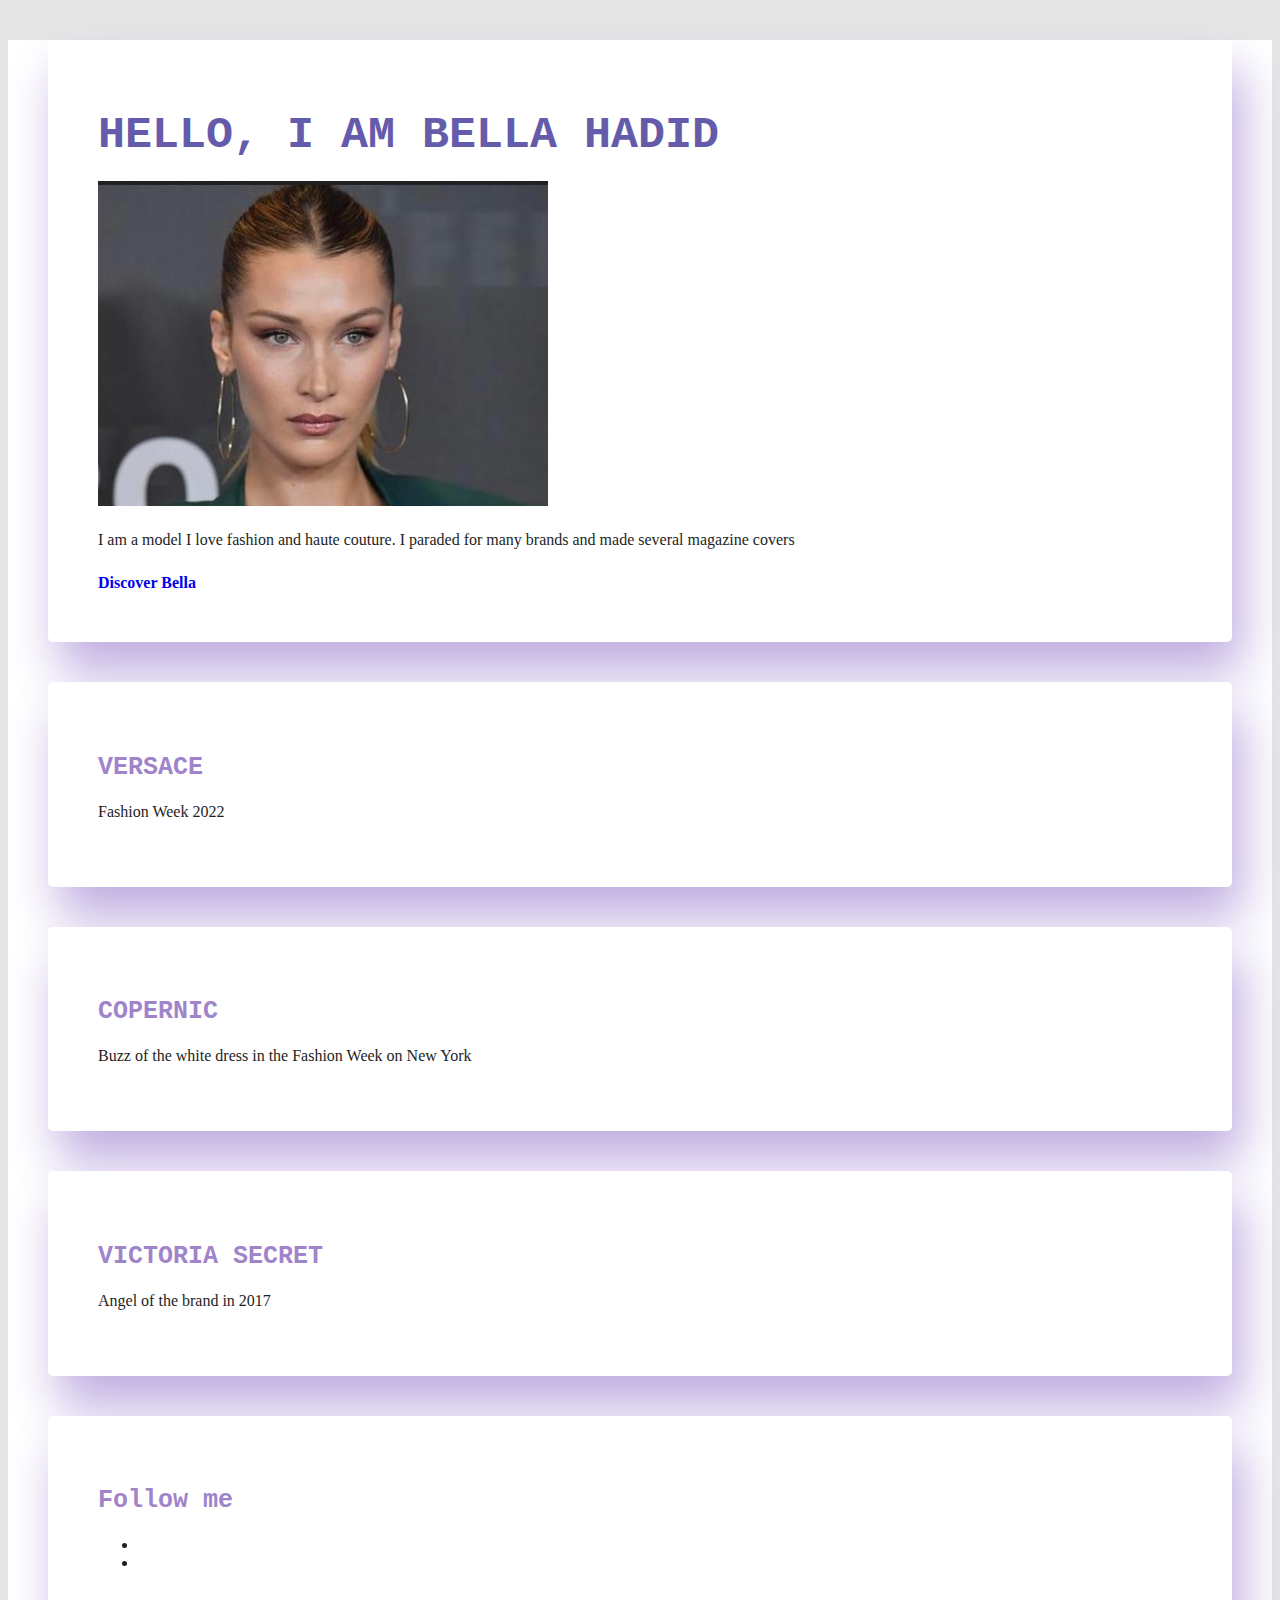
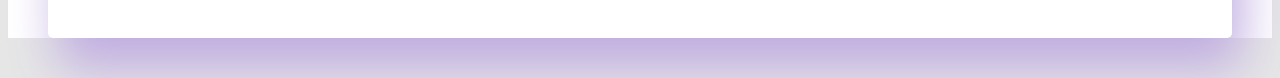
<file: My profile/Bella Hadid's profile.html>
<!DOCTYPE html>
<!-- saved from url=(0085)file:///C:/Users/candi/OneDrive/Documents/My%20profile/Bella%20Hadid's%20profile.html -->
<html><head><meta http-equiv="Content-Type" content="text/html; charset=UTF-8">
<title>Bella Hadid's profile</title>
<meta name="description" content="This his the profile of Bella">

<link rel="stylesheet" type="text/css" href="./Bella Hadid&#39;s profile_files/style.css">
<link rel="preconnect" href="https://fonts.googleapis.com/">
<link rel="preconnect" href="https://fonts.gstatic.com/" crossorigin="">
<link href="./Bella Hadid&#39;s profile_files/css2" rel="stylesheet">
<script src="./Bella Hadid&#39;s profile_files/74fa0e8316.js.téléchargement" crossorigin="anonymous"></script><style media="all" id="fa-v4-font-face">/*!
 * Font Awesome Free 6.2.0 by @fontawesome - https://fontawesome.com
 * License - https://fontawesome.com/license/free (Icons: CC BY 4.0, Fonts: SIL OFL 1.1, Code: MIT License)
 * Copyright 2022 Fonticons, Inc.
 */@font-face{font-family:"FontAwesome";font-display:block;src:url(https://ka-f.fontawesome.com/releases/v6.2.0/webfonts/free-fa-solid-900.woff2) format("woff2"),url(https://ka-f.fontawesome.com/releases/v6.2.0/webfonts/free-fa-solid-900.ttf) format("truetype")}@font-face{font-family:"FontAwesome";font-display:block;src:url(https://ka-f.fontawesome.com/releases/v6.2.0/webfonts/free-fa-brands-400.woff2) format("woff2"),url(https://ka-f.fontawesome.com/releases/v6.2.0/webfonts/free-fa-brands-400.ttf) format("truetype")}@font-face{font-family:"FontAwesome";font-display:block;src:url(https://ka-f.fontawesome.com/releases/v6.2.0/webfonts/free-fa-regular-400.woff2) format("woff2"),url(https://ka-f.fontawesome.com/releases/v6.2.0/webfonts/free-fa-regular-400.ttf) format("truetype");unicode-range:u+f003,u+f006,u+f014,u+f016-f017,u+f01a-f01b,u+f01d,u+f022,u+f03e,u+f044,u+f046,u+f05c-f05d,u+f06e,u+f070,u+f087-f088,u+f08a,u+f094,u+f096-f097,u+f09d,u+f0a0,u+f0a2,u+f0a4-f0a7,u+f0c5,u+f0c7,u+f0e5-f0e6,u+f0eb,u+f0f6-f0f8,u+f10c,u+f114-f115,u+f118-f11a,u+f11c-f11d,u+f133,u+f147,u+f14e,u+f150-f152,u+f185-f186,u+f18e,u+f190-f192,u+f196,u+f1c1-f1c9,u+f1d9,u+f1db,u+f1e3,u+f1ea,u+f1f7,u+f1f9,u+f20a,u+f247-f248,u+f24a,u+f24d,u+f255-f25b,u+f25d,u+f271-f274,u+f278,u+f27b,u+f28c,u+f28e,u+f29c,u+f2b5,u+f2b7,u+f2ba,u+f2bc,u+f2be,u+f2c0-f2c1,u+f2c3,u+f2d0,u+f2d2,u+f2d4,u+f2dc}@font-face{font-family:"FontAwesome";font-display:block;src:url(https://ka-f.fontawesome.com/releases/v6.2.0/webfonts/free-fa-v4compatibility.woff2) format("woff2"),url(https://ka-f.fontawesome.com/releases/v6.2.0/webfonts/free-fa-v4compatibility.ttf) format("truetype");unicode-range:u+f041,u+f047,u+f065-f066,u+f07d-f07e,u+f080,u+f08b,u+f08e,u+f090,u+f09a,u+f0ac,u+f0ae,u+f0b2,u+f0d0,u+f0d6,u+f0e4,u+f0ec,u+f10a-f10b,u+f123,u+f13e,u+f148-f149,u+f14c,u+f156,u+f15e,u+f160-f161,u+f163,u+f175-f178,u+f195,u+f1f8,u+f219,u+f27a}</style><style media="all" id="fa-v5-font-face">/*!
 * Font Awesome Free 6.2.0 by @fontawesome - https://fontawesome.com
 * License - https://fontawesome.com/license/free (Icons: CC BY 4.0, Fonts: SIL OFL 1.1, Code: MIT License)
 * Copyright 2022 Fonticons, Inc.
 */@font-face{font-family:"Font Awesome 5 Brands";font-display:block;font-weight:400;src:url(https://ka-f.fontawesome.com/releases/v6.2.0/webfonts/free-fa-brands-400.woff2) format("woff2"),url(https://ka-f.fontawesome.com/releases/v6.2.0/webfonts/free-fa-brands-400.ttf) format("truetype")}@font-face{font-family:"Font Awesome 5 Free";font-display:block;font-weight:900;src:url(https://ka-f.fontawesome.com/releases/v6.2.0/webfonts/free-fa-solid-900.woff2) format("woff2"),url(https://ka-f.fontawesome.com/releases/v6.2.0/webfonts/free-fa-solid-900.ttf) format("truetype")}@font-face{font-family:"Font Awesome 5 Free";font-display:block;font-weight:400;src:url(https://ka-f.fontawesome.com/releases/v6.2.0/webfonts/free-fa-regular-400.woff2) format("woff2"),url(https://ka-f.fontawesome.com/releases/v6.2.0/webfonts/free-fa-regular-400.ttf) format("truetype")}</style><style media="all" id="fa-v4-shims">/*!
 * Font Awesome Free 6.2.0 by @fontawesome - https://fontawesome.com
 * License - https://fontawesome.com/license/free (Icons: CC BY 4.0, Fonts: SIL OFL 1.1, Code: MIT License)
 * Copyright 2022 Fonticons, Inc.
 */.fa.fa-glass:before{content:"\f000"}.fa.fa-envelope-o{font-family:"Font Awesome 6 Free";font-weight:400}.fa.fa-envelope-o:before{content:"\f0e0"}.fa.fa-star-o{font-family:"Font Awesome 6 Free";font-weight:400}.fa.fa-star-o:before{content:"\f005"}.fa.fa-close:before,.fa.fa-remove:before{content:"\f00d"}.fa.fa-gear:before{content:"\f013"}.fa.fa-trash-o{font-family:"Font Awesome 6 Free";font-weight:400}.fa.fa-trash-o:before{content:"\f2ed"}.fa.fa-home:before{content:"\f015"}.fa.fa-file-o{font-family:"Font Awesome 6 Free";font-weight:400}.fa.fa-file-o:before{content:"\f15b"}.fa.fa-clock-o{font-family:"Font Awesome 6 Free";font-weight:400}.fa.fa-clock-o:before{content:"\f017"}.fa.fa-arrow-circle-o-down{font-family:"Font Awesome 6 Free";font-weight:400}.fa.fa-arrow-circle-o-down:before{content:"\f358"}.fa.fa-arrow-circle-o-up{font-family:"Font Awesome 6 Free";font-weight:400}.fa.fa-arrow-circle-o-up:before{content:"\f35b"}.fa.fa-play-circle-o{font-family:"Font Awesome 6 Free";font-weight:400}.fa.fa-play-circle-o:before{content:"\f144"}.fa.fa-repeat:before,.fa.fa-rotate-right:before{content:"\f01e"}.fa.fa-refresh:before{content:"\f021"}.fa.fa-list-alt{font-family:"Font Awesome 6 Free";font-weight:400}.fa.fa-list-alt:before{content:"\f022"}.fa.fa-dedent:before{content:"\f03b"}.fa.fa-video-camera:before{content:"\f03d"}.fa.fa-picture-o{font-family:"Font Awesome 6 Free";font-weight:400}.fa.fa-picture-o:before{content:"\f03e"}.fa.fa-photo{font-family:"Font Awesome 6 Free";font-weight:400}.fa.fa-photo:before{content:"\f03e"}.fa.fa-image{font-family:"Font Awesome 6 Free";font-weight:400}.fa.fa-image:before{content:"\f03e"}.fa.fa-map-marker:before{content:"\f3c5"}.fa.fa-pencil-square-o{font-family:"Font Awesome 6 Free";font-weight:400}.fa.fa-pencil-square-o:before{content:"\f044"}.fa.fa-edit{font-family:"Font Awesome 6 Free";font-weight:400}.fa.fa-edit:before{content:"\f044"}.fa.fa-share-square-o:before{content:"\f14d"}.fa.fa-check-square-o{font-family:"Font Awesome 6 Free";font-weight:400}.fa.fa-check-square-o:before{content:"\f14a"}.fa.fa-arrows:before{content:"\f0b2"}.fa.fa-times-circle-o{font-family:"Font Awesome 6 Free";font-weight:400}.fa.fa-times-circle-o:before{content:"\f057"}.fa.fa-check-circle-o{font-family:"Font Awesome 6 Free";font-weight:400}.fa.fa-check-circle-o:before{content:"\f058"}.fa.fa-mail-forward:before{content:"\f064"}.fa.fa-expand:before{content:"\f424"}.fa.fa-compress:before{content:"\f422"}.fa.fa-eye,.fa.fa-eye-slash{font-family:"Font Awesome 6 Free";font-weight:400}.fa.fa-warning:before{content:"\f071"}.fa.fa-calendar:before{content:"\f073"}.fa.fa-arrows-v:before{content:"\f338"}.fa.fa-arrows-h:before{content:"\f337"}.fa.fa-bar-chart-o:before,.fa.fa-bar-chart:before{content:"\e0e3"}.fa.fa-twitter-square{font-family:"Font Awesome 6 Brands";font-weight:400}.fa.fa-twitter-square:before{content:"\f081"}.fa.fa-facebook-square{font-family:"Font Awesome 6 Brands";font-weight:400}.fa.fa-facebook-square:before{content:"\f082"}.fa.fa-gears:before{content:"\f085"}.fa.fa-thumbs-o-up{font-family:"Font Awesome 6 Free";font-weight:400}.fa.fa-thumbs-o-up:before{content:"\f164"}.fa.fa-thumbs-o-down{font-family:"Font Awesome 6 Free";font-weight:400}.fa.fa-thumbs-o-down:before{content:"\f165"}.fa.fa-heart-o{font-family:"Font Awesome 6 Free";font-weight:400}.fa.fa-heart-o:before{content:"\f004"}.fa.fa-sign-out:before{content:"\f2f5"}.fa.fa-linkedin-square{font-family:"Font Awesome 6 Brands";font-weight:400}.fa.fa-linkedin-square:before{content:"\f08c"}.fa.fa-thumb-tack:before{content:"\f08d"}.fa.fa-external-link:before{content:"\f35d"}.fa.fa-sign-in:before{content:"\f2f6"}.fa.fa-github-square{font-family:"Font Awesome 6 Brands";font-weight:400}.fa.fa-github-square:before{content:"\f092"}.fa.fa-lemon-o{font-family:"Font Awesome 6 Free";font-weight:400}.fa.fa-lemon-o:before{content:"\f094"}.fa.fa-square-o{font-family:"Font Awesome 6 Free";font-weight:400}.fa.fa-square-o:before{content:"\f0c8"}.fa.fa-bookmark-o{font-family:"Font Awesome 6 Free";font-weight:400}.fa.fa-bookmark-o:before{content:"\f02e"}.fa.fa-facebook,.fa.fa-twitter{font-family:"Font Awesome 6 Brands";font-weight:400}.fa.fa-facebook:before{content:"\f39e"}.fa.fa-facebook-f{font-family:"Font Awesome 6 Brands";font-weight:400}.fa.fa-facebook-f:before{content:"\f39e"}.fa.fa-github{font-family:"Font Awesome 6 Brands";font-weight:400}.fa.fa-credit-card{font-family:"Font Awesome 6 Free";font-weight:400}.fa.fa-feed:before{content:"\f09e"}.fa.fa-hdd-o{font-family:"Font Awesome 6 Free";font-weight:400}.fa.fa-hdd-o:before{content:"\f0a0"}.fa.fa-hand-o-right{font-family:"Font Awesome 6 Free";font-weight:400}.fa.fa-hand-o-right:before{content:"\f0a4"}.fa.fa-hand-o-left{font-family:"Font Awesome 6 Free";font-weight:400}.fa.fa-hand-o-left:before{content:"\f0a5"}.fa.fa-hand-o-up{font-family:"Font Awesome 6 Free";font-weight:400}.fa.fa-hand-o-up:before{content:"\f0a6"}.fa.fa-hand-o-down{font-family:"Font Awesome 6 Free";font-weight:400}.fa.fa-hand-o-down:before{content:"\f0a7"}.fa.fa-globe:before{content:"\f57d"}.fa.fa-tasks:before{content:"\f828"}.fa.fa-arrows-alt:before{content:"\f31e"}.fa.fa-group:before{content:"\f0c0"}.fa.fa-chain:before{content:"\f0c1"}.fa.fa-cut:before{content:"\f0c4"}.fa.fa-files-o{font-family:"Font Awesome 6 Free";font-weight:400}.fa.fa-files-o:before{content:"\f0c5"}.fa.fa-floppy-o{font-family:"Font Awesome 6 Free";font-weight:400}.fa.fa-floppy-o:before{content:"\f0c7"}.fa.fa-save{font-family:"Font Awesome 6 Free";font-weight:400}.fa.fa-save:before{content:"\f0c7"}.fa.fa-navicon:before,.fa.fa-reorder:before{content:"\f0c9"}.fa.fa-magic:before{content:"\e2ca"}.fa.fa-pinterest,.fa.fa-pinterest-square{font-family:"Font Awesome 6 Brands";font-weight:400}.fa.fa-pinterest-square:before{content:"\f0d3"}.fa.fa-google-plus-square{font-family:"Font Awesome 6 Brands";font-weight:400}.fa.fa-google-plus-square:before{content:"\f0d4"}.fa.fa-google-plus{font-family:"Font Awesome 6 Brands";font-weight:400}.fa.fa-google-plus:before{content:"\f0d5"}.fa.fa-money:before{content:"\f3d1"}.fa.fa-unsorted:before{content:"\f0dc"}.fa.fa-sort-desc:before{content:"\f0dd"}.fa.fa-sort-asc:before{content:"\f0de"}.fa.fa-linkedin{font-family:"Font Awesome 6 Brands";font-weight:400}.fa.fa-linkedin:before{content:"\f0e1"}.fa.fa-rotate-left:before{content:"\f0e2"}.fa.fa-legal:before{content:"\f0e3"}.fa.fa-dashboard:before,.fa.fa-tachometer:before{content:"\f625"}.fa.fa-comment-o{font-family:"Font Awesome 6 Free";font-weight:400}.fa.fa-comment-o:before{content:"\f075"}.fa.fa-comments-o{font-family:"Font Awesome 6 Free";font-weight:400}.fa.fa-comments-o:before{content:"\f086"}.fa.fa-flash:before{content:"\f0e7"}.fa.fa-clipboard:before{content:"\f0ea"}.fa.fa-lightbulb-o{font-family:"Font Awesome 6 Free";font-weight:400}.fa.fa-lightbulb-o:before{content:"\f0eb"}.fa.fa-exchange:before{content:"\f362"}.fa.fa-cloud-download:before{content:"\f0ed"}.fa.fa-cloud-upload:before{content:"\f0ee"}.fa.fa-bell-o{font-family:"Font Awesome 6 Free";font-weight:400}.fa.fa-bell-o:before{content:"\f0f3"}.fa.fa-cutlery:before{content:"\f2e7"}.fa.fa-file-text-o{font-family:"Font Awesome 6 Free";font-weight:400}.fa.fa-file-text-o:before{content:"\f15c"}.fa.fa-building-o{font-family:"Font Awesome 6 Free";font-weight:400}.fa.fa-building-o:before{content:"\f1ad"}.fa.fa-hospital-o{font-family:"Font Awesome 6 Free";font-weight:400}.fa.fa-hospital-o:before{content:"\f0f8"}.fa.fa-tablet:before{content:"\f3fa"}.fa.fa-mobile-phone:before,.fa.fa-mobile:before{content:"\f3cd"}.fa.fa-circle-o{font-family:"Font Awesome 6 Free";font-weight:400}.fa.fa-circle-o:before{content:"\f111"}.fa.fa-mail-reply:before{content:"\f3e5"}.fa.fa-github-alt{font-family:"Font Awesome 6 Brands";font-weight:400}.fa.fa-folder-o{font-family:"Font Awesome 6 Free";font-weight:400}.fa.fa-folder-o:before{content:"\f07b"}.fa.fa-folder-open-o{font-family:"Font Awesome 6 Free";font-weight:400}.fa.fa-folder-open-o:before{content:"\f07c"}.fa.fa-smile-o{font-family:"Font Awesome 6 Free";font-weight:400}.fa.fa-smile-o:before{content:"\f118"}.fa.fa-frown-o{font-family:"Font Awesome 6 Free";font-weight:400}.fa.fa-frown-o:before{content:"\f119"}.fa.fa-meh-o{font-family:"Font Awesome 6 Free";font-weight:400}.fa.fa-meh-o:before{content:"\f11a"}.fa.fa-keyboard-o{font-family:"Font Awesome 6 Free";font-weight:400}.fa.fa-keyboard-o:before{content:"\f11c"}.fa.fa-flag-o{font-family:"Font Awesome 6 Free";font-weight:400}.fa.fa-flag-o:before{content:"\f024"}.fa.fa-mail-reply-all:before{content:"\f122"}.fa.fa-star-half-o{font-family:"Font Awesome 6 Free";font-weight:400}.fa.fa-star-half-o:before{content:"\f5c0"}.fa.fa-star-half-empty{font-family:"Font Awesome 6 Free";font-weight:400}.fa.fa-star-half-empty:before{content:"\f5c0"}.fa.fa-star-half-full{font-family:"Font Awesome 6 Free";font-weight:400}.fa.fa-star-half-full:before{content:"\f5c0"}.fa.fa-code-fork:before{content:"\f126"}.fa.fa-chain-broken:before,.fa.fa-unlink:before{content:"\f127"}.fa.fa-calendar-o{font-family:"Font Awesome 6 Free";font-weight:400}.fa.fa-calendar-o:before{content:"\f133"}.fa.fa-css3,.fa.fa-html5,.fa.fa-maxcdn{font-family:"Font Awesome 6 Brands";font-weight:400}.fa.fa-unlock-alt:before{content:"\f09c"}.fa.fa-minus-square-o{font-family:"Font Awesome 6 Free";font-weight:400}.fa.fa-minus-square-o:before{content:"\f146"}.fa.fa-level-up:before{content:"\f3bf"}.fa.fa-level-down:before{content:"\f3be"}.fa.fa-pencil-square:before{content:"\f14b"}.fa.fa-external-link-square:before{content:"\f360"}.fa.fa-compass{font-family:"Font Awesome 6 Free";font-weight:400}.fa.fa-caret-square-o-down{font-family:"Font Awesome 6 Free";font-weight:400}.fa.fa-caret-square-o-down:before{content:"\f150"}.fa.fa-toggle-down{font-family:"Font Awesome 6 Free";font-weight:400}.fa.fa-toggle-down:before{content:"\f150"}.fa.fa-caret-square-o-up{font-family:"Font Awesome 6 Free";font-weight:400}.fa.fa-caret-square-o-up:before{content:"\f151"}.fa.fa-toggle-up{font-family:"Font Awesome 6 Free";font-weight:400}.fa.fa-toggle-up:before{content:"\f151"}.fa.fa-caret-square-o-right{font-family:"Font Awesome 6 Free";font-weight:400}.fa.fa-caret-square-o-right:before{content:"\f152"}.fa.fa-toggle-right{font-family:"Font Awesome 6 Free";font-weight:400}.fa.fa-toggle-right:before{content:"\f152"}.fa.fa-eur:before,.fa.fa-euro:before{content:"\f153"}.fa.fa-gbp:before{content:"\f154"}.fa.fa-dollar:before,.fa.fa-usd:before{content:"\24"}.fa.fa-inr:before,.fa.fa-rupee:before{content:"\e1bc"}.fa.fa-cny:before,.fa.fa-jpy:before,.fa.fa-rmb:before,.fa.fa-yen:before{content:"\f157"}.fa.fa-rouble:before,.fa.fa-rub:before,.fa.fa-ruble:before{content:"\f158"}.fa.fa-krw:before,.fa.fa-won:before{content:"\f159"}.fa.fa-bitcoin,.fa.fa-btc{font-family:"Font Awesome 6 Brands";font-weight:400}.fa.fa-bitcoin:before{content:"\f15a"}.fa.fa-file-text:before{content:"\f15c"}.fa.fa-sort-alpha-asc:before{content:"\f15d"}.fa.fa-sort-alpha-desc:before{content:"\f881"}.fa.fa-sort-amount-asc:before{content:"\f884"}.fa.fa-sort-amount-desc:before{content:"\f160"}.fa.fa-sort-numeric-asc:before{content:"\f162"}.fa.fa-sort-numeric-desc:before{content:"\f886"}.fa.fa-youtube-square{font-family:"Font Awesome 6 Brands";font-weight:400}.fa.fa-youtube-square:before{content:"\f431"}.fa.fa-xing,.fa.fa-xing-square,.fa.fa-youtube{font-family:"Font Awesome 6 Brands";font-weight:400}.fa.fa-xing-square:before{content:"\f169"}.fa.fa-youtube-play{font-family:"Font Awesome 6 Brands";font-weight:400}.fa.fa-youtube-play:before{content:"\f167"}.fa.fa-adn,.fa.fa-bitbucket,.fa.fa-bitbucket-square,.fa.fa-dropbox,.fa.fa-flickr,.fa.fa-instagram,.fa.fa-stack-overflow{font-family:"Font Awesome 6 Brands";font-weight:400}.fa.fa-bitbucket-square:before{content:"\f171"}.fa.fa-tumblr,.fa.fa-tumblr-square{font-family:"Font Awesome 6 Brands";font-weight:400}.fa.fa-tumblr-square:before{content:"\f174"}.fa.fa-long-arrow-down:before{content:"\f309"}.fa.fa-long-arrow-up:before{content:"\f30c"}.fa.fa-long-arrow-left:before{content:"\f30a"}.fa.fa-long-arrow-right:before{content:"\f30b"}.fa.fa-android,.fa.fa-apple,.fa.fa-dribbble,.fa.fa-foursquare,.fa.fa-gittip,.fa.fa-gratipay,.fa.fa-linux,.fa.fa-skype,.fa.fa-trello,.fa.fa-windows{font-family:"Font Awesome 6 Brands";font-weight:400}.fa.fa-gittip:before{content:"\f184"}.fa.fa-sun-o{font-family:"Font Awesome 6 Free";font-weight:400}.fa.fa-sun-o:before{content:"\f185"}.fa.fa-moon-o{font-family:"Font Awesome 6 Free";font-weight:400}.fa.fa-moon-o:before{content:"\f186"}.fa.fa-pagelines,.fa.fa-renren,.fa.fa-stack-exchange,.fa.fa-vk,.fa.fa-weibo{font-family:"Font Awesome 6 Brands";font-weight:400}.fa.fa-arrow-circle-o-right{font-family:"Font Awesome 6 Free";font-weight:400}.fa.fa-arrow-circle-o-right:before{content:"\f35a"}.fa.fa-arrow-circle-o-left{font-family:"Font Awesome 6 Free";font-weight:400}.fa.fa-arrow-circle-o-left:before{content:"\f359"}.fa.fa-caret-square-o-left{font-family:"Font Awesome 6 Free";font-weight:400}.fa.fa-caret-square-o-left:before{content:"\f191"}.fa.fa-toggle-left{font-family:"Font Awesome 6 Free";font-weight:400}.fa.fa-toggle-left:before{content:"\f191"}.fa.fa-dot-circle-o{font-family:"Font Awesome 6 Free";font-weight:400}.fa.fa-dot-circle-o:before{content:"\f192"}.fa.fa-vimeo-square{font-family:"Font Awesome 6 Brands";font-weight:400}.fa.fa-vimeo-square:before{content:"\f194"}.fa.fa-try:before,.fa.fa-turkish-lira:before{content:"\e2bb"}.fa.fa-plus-square-o{font-family:"Font Awesome 6 Free";font-weight:400}.fa.fa-plus-square-o:before{content:"\f0fe"}.fa.fa-openid,.fa.fa-slack,.fa.fa-wordpress{font-family:"Font Awesome 6 Brands";font-weight:400}.fa.fa-bank:before,.fa.fa-institution:before{content:"\f19c"}.fa.fa-mortar-board:before{content:"\f19d"}.fa.fa-google,.fa.fa-reddit,.fa.fa-reddit-square,.fa.fa-yahoo{font-family:"Font Awesome 6 Brands";font-weight:400}.fa.fa-reddit-square:before{content:"\f1a2"}.fa.fa-behance,.fa.fa-behance-square,.fa.fa-delicious,.fa.fa-digg,.fa.fa-drupal,.fa.fa-joomla,.fa.fa-pied-piper-alt,.fa.fa-pied-piper-pp,.fa.fa-stumbleupon,.fa.fa-stumbleupon-circle{font-family:"Font Awesome 6 Brands";font-weight:400}.fa.fa-behance-square:before{content:"\f1b5"}.fa.fa-steam,.fa.fa-steam-square{font-family:"Font Awesome 6 Brands";font-weight:400}.fa.fa-steam-square:before{content:"\f1b7"}.fa.fa-automobile:before{content:"\f1b9"}.fa.fa-cab:before{content:"\f1ba"}.fa.fa-deviantart,.fa.fa-soundcloud,.fa.fa-spotify{font-family:"Font Awesome 6 Brands";font-weight:400}.fa.fa-file-pdf-o{font-family:"Font Awesome 6 Free";font-weight:400}.fa.fa-file-pdf-o:before{content:"\f1c1"}.fa.fa-file-word-o{font-family:"Font Awesome 6 Free";font-weight:400}.fa.fa-file-word-o:before{content:"\f1c2"}.fa.fa-file-excel-o{font-family:"Font Awesome 6 Free";font-weight:400}.fa.fa-file-excel-o:before{content:"\f1c3"}.fa.fa-file-powerpoint-o{font-family:"Font Awesome 6 Free";font-weight:400}.fa.fa-file-powerpoint-o:before{content:"\f1c4"}.fa.fa-file-image-o{font-family:"Font Awesome 6 Free";font-weight:400}.fa.fa-file-image-o:before{content:"\f1c5"}.fa.fa-file-photo-o{font-family:"Font Awesome 6 Free";font-weight:400}.fa.fa-file-photo-o:before{content:"\f1c5"}.fa.fa-file-picture-o{font-family:"Font Awesome 6 Free";font-weight:400}.fa.fa-file-picture-o:before{content:"\f1c5"}.fa.fa-file-archive-o{font-family:"Font Awesome 6 Free";font-weight:400}.fa.fa-file-archive-o:before{content:"\f1c6"}.fa.fa-file-zip-o{font-family:"Font Awesome 6 Free";font-weight:400}.fa.fa-file-zip-o:before{content:"\f1c6"}.fa.fa-file-audio-o{font-family:"Font Awesome 6 Free";font-weight:400}.fa.fa-file-audio-o:before{content:"\f1c7"}.fa.fa-file-sound-o{font-family:"Font Awesome 6 Free";font-weight:400}.fa.fa-file-sound-o:before{content:"\f1c7"}.fa.fa-file-video-o{font-family:"Font Awesome 6 Free";font-weight:400}.fa.fa-file-video-o:before{content:"\f1c8"}.fa.fa-file-movie-o{font-family:"Font Awesome 6 Free";font-weight:400}.fa.fa-file-movie-o:before{content:"\f1c8"}.fa.fa-file-code-o{font-family:"Font Awesome 6 Free";font-weight:400}.fa.fa-file-code-o:before{content:"\f1c9"}.fa.fa-codepen,.fa.fa-jsfiddle,.fa.fa-vine{font-family:"Font Awesome 6 Brands";font-weight:400}.fa.fa-life-bouy:before,.fa.fa-life-buoy:before,.fa.fa-life-saver:before,.fa.fa-support:before{content:"\f1cd"}.fa.fa-circle-o-notch:before{content:"\f1ce"}.fa.fa-ra,.fa.fa-rebel{font-family:"Font Awesome 6 Brands";font-weight:400}.fa.fa-ra:before{content:"\f1d0"}.fa.fa-resistance{font-family:"Font Awesome 6 Brands";font-weight:400}.fa.fa-resistance:before{content:"\f1d0"}.fa.fa-empire,.fa.fa-ge{font-family:"Font Awesome 6 Brands";font-weight:400}.fa.fa-ge:before{content:"\f1d1"}.fa.fa-git-square{font-family:"Font Awesome 6 Brands";font-weight:400}.fa.fa-git-square:before{content:"\f1d2"}.fa.fa-git,.fa.fa-hacker-news,.fa.fa-y-combinator-square{font-family:"Font Awesome 6 Brands";font-weight:400}.fa.fa-y-combinator-square:before{content:"\f1d4"}.fa.fa-yc-square{font-family:"Font Awesome 6 Brands";font-weight:400}.fa.fa-yc-square:before{content:"\f1d4"}.fa.fa-qq,.fa.fa-tencent-weibo,.fa.fa-wechat,.fa.fa-weixin{font-family:"Font Awesome 6 Brands";font-weight:400}.fa.fa-wechat:before{content:"\f1d7"}.fa.fa-send:before{content:"\f1d8"}.fa.fa-paper-plane-o{font-family:"Font Awesome 6 Free";font-weight:400}.fa.fa-paper-plane-o:before{content:"\f1d8"}.fa.fa-send-o{font-family:"Font Awesome 6 Free";font-weight:400}.fa.fa-send-o:before{content:"\f1d8"}.fa.fa-circle-thin{font-family:"Font Awesome 6 Free";font-weight:400}.fa.fa-circle-thin:before{content:"\f111"}.fa.fa-header:before{content:"\f1dc"}.fa.fa-futbol-o{font-family:"Font Awesome 6 Free";font-weight:400}.fa.fa-futbol-o:before{content:"\f1e3"}.fa.fa-soccer-ball-o{font-family:"Font Awesome 6 Free";font-weight:400}.fa.fa-soccer-ball-o:before{content:"\f1e3"}.fa.fa-slideshare,.fa.fa-twitch,.fa.fa-yelp{font-family:"Font Awesome 6 Brands";font-weight:400}.fa.fa-newspaper-o{font-family:"Font Awesome 6 Free";font-weight:400}.fa.fa-newspaper-o:before{content:"\f1ea"}.fa.fa-cc-amex,.fa.fa-cc-discover,.fa.fa-cc-mastercard,.fa.fa-cc-paypal,.fa.fa-cc-stripe,.fa.fa-cc-visa,.fa.fa-google-wallet,.fa.fa-paypal{font-family:"Font Awesome 6 Brands";font-weight:400}.fa.fa-bell-slash-o{font-family:"Font Awesome 6 Free";font-weight:400}.fa.fa-bell-slash-o:before{content:"\f1f6"}.fa.fa-trash:before{content:"\f2ed"}.fa.fa-copyright{font-family:"Font Awesome 6 Free";font-weight:400}.fa.fa-eyedropper:before{content:"\f1fb"}.fa.fa-area-chart:before{content:"\f1fe"}.fa.fa-pie-chart:before{content:"\f200"}.fa.fa-line-chart:before{content:"\f201"}.fa.fa-lastfm,.fa.fa-lastfm-square{font-family:"Font Awesome 6 Brands";font-weight:400}.fa.fa-lastfm-square:before{content:"\f203"}.fa.fa-angellist,.fa.fa-ioxhost{font-family:"Font Awesome 6 Brands";font-weight:400}.fa.fa-cc{font-family:"Font Awesome 6 Free";font-weight:400}.fa.fa-cc:before{content:"\f20a"}.fa.fa-ils:before,.fa.fa-shekel:before,.fa.fa-sheqel:before{content:"\f20b"}.fa.fa-buysellads,.fa.fa-connectdevelop,.fa.fa-dashcube,.fa.fa-forumbee,.fa.fa-leanpub,.fa.fa-sellsy,.fa.fa-shirtsinbulk,.fa.fa-simplybuilt,.fa.fa-skyatlas{font-family:"Font Awesome 6 Brands";font-weight:400}.fa.fa-diamond{font-family:"Font Awesome 6 Free";font-weight:400}.fa.fa-diamond:before{content:"\f3a5"}.fa.fa-intersex:before,.fa.fa-transgender:before{content:"\f224"}.fa.fa-transgender-alt:before{content:"\f225"}.fa.fa-facebook-official{font-family:"Font Awesome 6 Brands";font-weight:400}.fa.fa-facebook-official:before{content:"\f09a"}.fa.fa-pinterest-p,.fa.fa-whatsapp{font-family:"Font Awesome 6 Brands";font-weight:400}.fa.fa-hotel:before{content:"\f236"}.fa.fa-medium,.fa.fa-viacoin,.fa.fa-y-combinator,.fa.fa-yc{font-family:"Font Awesome 6 Brands";font-weight:400}.fa.fa-yc:before{content:"\f23b"}.fa.fa-expeditedssl,.fa.fa-opencart,.fa.fa-optin-monster{font-family:"Font Awesome 6 Brands";font-weight:400}.fa.fa-battery-4:before,.fa.fa-battery:before{content:"\f240"}.fa.fa-battery-3:before{content:"\f241"}.fa.fa-battery-2:before{content:"\f242"}.fa.fa-battery-1:before{content:"\f243"}.fa.fa-battery-0:before{content:"\f244"}.fa.fa-object-group,.fa.fa-object-ungroup,.fa.fa-sticky-note-o{font-family:"Font Awesome 6 Free";font-weight:400}.fa.fa-sticky-note-o:before{content:"\f249"}.fa.fa-cc-diners-club,.fa.fa-cc-jcb{font-family:"Font Awesome 6 Brands";font-weight:400}.fa.fa-clone{font-family:"Font Awesome 6 Free";font-weight:400}.fa.fa-hourglass-o:before{content:"\f254"}.fa.fa-hourglass-1:before{content:"\f251"}.fa.fa-hourglass-2:before{content:"\f252"}.fa.fa-hourglass-3:before{content:"\f253"}.fa.fa-hand-rock-o{font-family:"Font Awesome 6 Free";font-weight:400}.fa.fa-hand-rock-o:before{content:"\f255"}.fa.fa-hand-grab-o{font-family:"Font Awesome 6 Free";font-weight:400}.fa.fa-hand-grab-o:before{content:"\f255"}.fa.fa-hand-paper-o{font-family:"Font Awesome 6 Free";font-weight:400}.fa.fa-hand-paper-o:before{content:"\f256"}.fa.fa-hand-stop-o{font-family:"Font Awesome 6 Free";font-weight:400}.fa.fa-hand-stop-o:before{content:"\f256"}.fa.fa-hand-scissors-o{font-family:"Font Awesome 6 Free";font-weight:400}.fa.fa-hand-scissors-o:before{content:"\f257"}.fa.fa-hand-lizard-o{font-family:"Font Awesome 6 Free";font-weight:400}.fa.fa-hand-lizard-o:before{content:"\f258"}.fa.fa-hand-spock-o{font-family:"Font Awesome 6 Free";font-weight:400}.fa.fa-hand-spock-o:before{content:"\f259"}.fa.fa-hand-pointer-o{font-family:"Font Awesome 6 Free";font-weight:400}.fa.fa-hand-pointer-o:before{content:"\f25a"}.fa.fa-hand-peace-o{font-family:"Font Awesome 6 Free";font-weight:400}.fa.fa-hand-peace-o:before{content:"\f25b"}.fa.fa-registered{font-family:"Font Awesome 6 Free";font-weight:400}.fa.fa-creative-commons,.fa.fa-gg,.fa.fa-gg-circle,.fa.fa-odnoklassniki,.fa.fa-odnoklassniki-square{font-family:"Font Awesome 6 Brands";font-weight:400}.fa.fa-odnoklassniki-square:before{content:"\f264"}.fa.fa-chrome,.fa.fa-firefox,.fa.fa-get-pocket,.fa.fa-internet-explorer,.fa.fa-opera,.fa.fa-safari,.fa.fa-wikipedia-w{font-family:"Font Awesome 6 Brands";font-weight:400}.fa.fa-television:before{content:"\f26c"}.fa.fa-500px,.fa.fa-amazon,.fa.fa-contao{font-family:"Font Awesome 6 Brands";font-weight:400}.fa.fa-calendar-plus-o{font-family:"Font Awesome 6 Free";font-weight:400}.fa.fa-calendar-plus-o:before{content:"\f271"}.fa.fa-calendar-minus-o{font-family:"Font Awesome 6 Free";font-weight:400}.fa.fa-calendar-minus-o:before{content:"\f272"}.fa.fa-calendar-times-o{font-family:"Font Awesome 6 Free";font-weight:400}.fa.fa-calendar-times-o:before{content:"\f273"}.fa.fa-calendar-check-o{font-family:"Font Awesome 6 Free";font-weight:400}.fa.fa-calendar-check-o:before{content:"\f274"}.fa.fa-map-o{font-family:"Font Awesome 6 Free";font-weight:400}.fa.fa-map-o:before{content:"\f279"}.fa.fa-commenting:before{content:"\f4ad"}.fa.fa-commenting-o{font-family:"Font Awesome 6 Free";font-weight:400}.fa.fa-commenting-o:before{content:"\f4ad"}.fa.fa-houzz,.fa.fa-vimeo{font-family:"Font Awesome 6 Brands";font-weight:400}.fa.fa-vimeo:before{content:"\f27d"}.fa.fa-black-tie,.fa.fa-edge,.fa.fa-fonticons,.fa.fa-reddit-alien{font-family:"Font Awesome 6 Brands";font-weight:400}.fa.fa-credit-card-alt:before{content:"\f09d"}.fa.fa-codiepie,.fa.fa-fort-awesome,.fa.fa-mixcloud,.fa.fa-modx,.fa.fa-product-hunt,.fa.fa-scribd,.fa.fa-usb{font-family:"Font Awesome 6 Brands";font-weight:400}.fa.fa-pause-circle-o{font-family:"Font Awesome 6 Free";font-weight:400}.fa.fa-pause-circle-o:before{content:"\f28b"}.fa.fa-stop-circle-o{font-family:"Font Awesome 6 Free";font-weight:400}.fa.fa-stop-circle-o:before{content:"\f28d"}.fa.fa-bluetooth,.fa.fa-bluetooth-b,.fa.fa-envira,.fa.fa-gitlab,.fa.fa-wheelchair-alt,.fa.fa-wpbeginner,.fa.fa-wpforms{font-family:"Font Awesome 6 Brands";font-weight:400}.fa.fa-wheelchair-alt:before{content:"\f368"}.fa.fa-question-circle-o{font-family:"Font Awesome 6 Free";font-weight:400}.fa.fa-question-circle-o:before{content:"\f059"}.fa.fa-volume-control-phone:before{content:"\f2a0"}.fa.fa-asl-interpreting:before{content:"\f2a3"}.fa.fa-deafness:before,.fa.fa-hard-of-hearing:before{content:"\f2a4"}.fa.fa-glide,.fa.fa-glide-g{font-family:"Font Awesome 6 Brands";font-weight:400}.fa.fa-signing:before{content:"\f2a7"}.fa.fa-viadeo,.fa.fa-viadeo-square{font-family:"Font Awesome 6 Brands";font-weight:400}.fa.fa-viadeo-square:before{content:"\f2aa"}.fa.fa-snapchat,.fa.fa-snapchat-ghost{font-family:"Font Awesome 6 Brands";font-weight:400}.fa.fa-snapchat-ghost:before{content:"\f2ab"}.fa.fa-snapchat-square{font-family:"Font Awesome 6 Brands";font-weight:400}.fa.fa-snapchat-square:before{content:"\f2ad"}.fa.fa-first-order,.fa.fa-google-plus-official,.fa.fa-pied-piper,.fa.fa-themeisle,.fa.fa-yoast{font-family:"Font Awesome 6 Brands";font-weight:400}.fa.fa-google-plus-official:before{content:"\f2b3"}.fa.fa-google-plus-circle{font-family:"Font Awesome 6 Brands";font-weight:400}.fa.fa-google-plus-circle:before{content:"\f2b3"}.fa.fa-fa,.fa.fa-font-awesome{font-family:"Font Awesome 6 Brands";font-weight:400}.fa.fa-fa:before{content:"\f2b4"}.fa.fa-handshake-o{font-family:"Font Awesome 6 Free";font-weight:400}.fa.fa-handshake-o:before{content:"\f2b5"}.fa.fa-envelope-open-o{font-family:"Font Awesome 6 Free";font-weight:400}.fa.fa-envelope-open-o:before{content:"\f2b6"}.fa.fa-linode{font-family:"Font Awesome 6 Brands";font-weight:400}.fa.fa-address-book-o{font-family:"Font Awesome 6 Free";font-weight:400}.fa.fa-address-book-o:before{content:"\f2b9"}.fa.fa-vcard:before{content:"\f2bb"}.fa.fa-address-card-o{font-family:"Font Awesome 6 Free";font-weight:400}.fa.fa-address-card-o:before{content:"\f2bb"}.fa.fa-vcard-o{font-family:"Font Awesome 6 Free";font-weight:400}.fa.fa-vcard-o:before{content:"\f2bb"}.fa.fa-user-circle-o{font-family:"Font Awesome 6 Free";font-weight:400}.fa.fa-user-circle-o:before{content:"\f2bd"}.fa.fa-user-o{font-family:"Font Awesome 6 Free";font-weight:400}.fa.fa-user-o:before{content:"\f007"}.fa.fa-id-badge{font-family:"Font Awesome 6 Free";font-weight:400}.fa.fa-drivers-license:before{content:"\f2c2"}.fa.fa-id-card-o{font-family:"Font Awesome 6 Free";font-weight:400}.fa.fa-id-card-o:before{content:"\f2c2"}.fa.fa-drivers-license-o{font-family:"Font Awesome 6 Free";font-weight:400}.fa.fa-drivers-license-o:before{content:"\f2c2"}.fa.fa-free-code-camp,.fa.fa-quora,.fa.fa-telegram{font-family:"Font Awesome 6 Brands";font-weight:400}.fa.fa-thermometer-4:before,.fa.fa-thermometer:before{content:"\f2c7"}.fa.fa-thermometer-3:before{content:"\f2c8"}.fa.fa-thermometer-2:before{content:"\f2c9"}.fa.fa-thermometer-1:before{content:"\f2ca"}.fa.fa-thermometer-0:before{content:"\f2cb"}.fa.fa-bathtub:before,.fa.fa-s15:before{content:"\f2cd"}.fa.fa-window-maximize,.fa.fa-window-restore{font-family:"Font Awesome 6 Free";font-weight:400}.fa.fa-times-rectangle:before{content:"\f410"}.fa.fa-window-close-o{font-family:"Font Awesome 6 Free";font-weight:400}.fa.fa-window-close-o:before{content:"\f410"}.fa.fa-times-rectangle-o{font-family:"Font Awesome 6 Free";font-weight:400}.fa.fa-times-rectangle-o:before{content:"\f410"}.fa.fa-bandcamp,.fa.fa-eercast,.fa.fa-etsy,.fa.fa-grav,.fa.fa-imdb,.fa.fa-ravelry{font-family:"Font Awesome 6 Brands";font-weight:400}.fa.fa-eercast:before{content:"\f2da"}.fa.fa-snowflake-o{font-family:"Font Awesome 6 Free";font-weight:400}.fa.fa-snowflake-o:before{content:"\f2dc"}.fa.fa-meetup,.fa.fa-superpowers,.fa.fa-wpexplorer{font-family:"Font Awesome 6 Brands";font-weight:400}</style><style media="all" id="fa-main">/*!
 * Font Awesome Free 6.2.0 by @fontawesome - https://fontawesome.com
 * License - https://fontawesome.com/license/free (Icons: CC BY 4.0, Fonts: SIL OFL 1.1, Code: MIT License)
 * Copyright 2022 Fonticons, Inc.
 */.fa{font-family:var(--fa-style-family,"Font Awesome 6 Free");font-weight:var(--fa-style,900)}.fa,.fa-brands,.fa-classic,.fa-regular,.fa-sharp,.fa-solid,.fab,.far,.fas{-moz-osx-font-smoothing:grayscale;-webkit-font-smoothing:antialiased;display:var(--fa-display,inline-block);font-style:normal;font-variant:normal;line-height:1;text-rendering:auto}.fa-classic,.fa-regular,.fa-solid,.far,.fas{font-family:"Font Awesome 6 Free"}.fa-brands,.fab{font-family:"Font Awesome 6 Brands"}.fa-1x{font-size:1em}.fa-2x{font-size:2em}.fa-3x{font-size:3em}.fa-4x{font-size:4em}.fa-5x{font-size:5em}.fa-6x{font-size:6em}.fa-7x{font-size:7em}.fa-8x{font-size:8em}.fa-9x{font-size:9em}.fa-10x{font-size:10em}.fa-2xs{font-size:.625em;line-height:.1em;vertical-align:.225em}.fa-xs{font-size:.75em;line-height:.08333em;vertical-align:.125em}.fa-sm{font-size:.875em;line-height:.07143em;vertical-align:.05357em}.fa-lg{font-size:1.25em;line-height:.05em;vertical-align:-.075em}.fa-xl{font-size:1.5em;line-height:.04167em;vertical-align:-.125em}.fa-2xl{font-size:2em;line-height:.03125em;vertical-align:-.1875em}.fa-fw{text-align:center;width:1.25em}.fa-ul{list-style-type:none;margin-left:var(--fa-li-margin,2.5em);padding-left:0}.fa-ul>li{position:relative}.fa-li{left:calc(var(--fa-li-width, 2em)*-1);position:absolute;text-align:center;width:var(--fa-li-width,2em);line-height:inherit}.fa-border{border-radius:var(--fa-border-radius,.1em);border:var(--fa-border-width,.08em) var(--fa-border-style,solid) var(--fa-border-color,#eee);padding:var(--fa-border-padding,.2em .25em .15em)}.fa-pull-left{float:left;margin-right:var(--fa-pull-margin,.3em)}.fa-pull-right{float:right;margin-left:var(--fa-pull-margin,.3em)}.fa-beat{-webkit-animation-name:fa-beat;animation-name:fa-beat;-webkit-animation-delay:var(--fa-animation-delay,0s);animation-delay:var(--fa-animation-delay,0s);-webkit-animation-direction:var(--fa-animation-direction,normal);animation-direction:var(--fa-animation-direction,normal);-webkit-animation-duration:var(--fa-animation-duration,1s);animation-duration:var(--fa-animation-duration,1s);-webkit-animation-iteration-count:var(--fa-animation-iteration-count,infinite);animation-iteration-count:var(--fa-animation-iteration-count,infinite);-webkit-animation-timing-function:var(--fa-animation-timing,ease-in-out);animation-timing-function:var(--fa-animation-timing,ease-in-out)}.fa-bounce{-webkit-animation-name:fa-bounce;animation-name:fa-bounce;-webkit-animation-delay:var(--fa-animation-delay,0s);animation-delay:var(--fa-animation-delay,0s);-webkit-animation-direction:var(--fa-animation-direction,normal);animation-direction:var(--fa-animation-direction,normal);-webkit-animation-duration:var(--fa-animation-duration,1s);animation-duration:var(--fa-animation-duration,1s);-webkit-animation-iteration-count:var(--fa-animation-iteration-count,infinite);animation-iteration-count:var(--fa-animation-iteration-count,infinite);-webkit-animation-timing-function:var(--fa-animation-timing,cubic-bezier(.28,.84,.42,1));animation-timing-function:var(--fa-animation-timing,cubic-bezier(.28,.84,.42,1))}.fa-fade{-webkit-animation-name:fa-fade;animation-name:fa-fade;-webkit-animation-iteration-count:var(--fa-animation-iteration-count,infinite);animation-iteration-count:var(--fa-animation-iteration-count,infinite);-webkit-animation-timing-function:var(--fa-animation-timing,cubic-bezier(.4,0,.6,1));animation-timing-function:var(--fa-animation-timing,cubic-bezier(.4,0,.6,1))}.fa-beat-fade,.fa-fade{-webkit-animation-delay:var(--fa-animation-delay,0s);animation-delay:var(--fa-animation-delay,0s);-webkit-animation-direction:var(--fa-animation-direction,normal);animation-direction:var(--fa-animation-direction,normal);-webkit-animation-duration:var(--fa-animation-duration,1s);animation-duration:var(--fa-animation-duration,1s)}.fa-beat-fade{-webkit-animation-name:fa-beat-fade;animation-name:fa-beat-fade;-webkit-animation-iteration-count:var(--fa-animation-iteration-count,infinite);animation-iteration-count:var(--fa-animation-iteration-count,infinite);-webkit-animation-timing-function:var(--fa-animation-timing,cubic-bezier(.4,0,.6,1));animation-timing-function:var(--fa-animation-timing,cubic-bezier(.4,0,.6,1))}.fa-flip{-webkit-animation-name:fa-flip;animation-name:fa-flip;-webkit-animation-delay:var(--fa-animation-delay,0s);animation-delay:var(--fa-animation-delay,0s);-webkit-animation-direction:var(--fa-animation-direction,normal);animation-direction:var(--fa-animation-direction,normal);-webkit-animation-duration:var(--fa-animation-duration,1s);animation-duration:var(--fa-animation-duration,1s);-webkit-animation-iteration-count:var(--fa-animation-iteration-count,infinite);animation-iteration-count:var(--fa-animation-iteration-count,infinite);-webkit-animation-timing-function:var(--fa-animation-timing,ease-in-out);animation-timing-function:var(--fa-animation-timing,ease-in-out)}.fa-shake{-webkit-animation-name:fa-shake;animation-name:fa-shake;-webkit-animation-duration:var(--fa-animation-duration,1s);animation-duration:var(--fa-animation-duration,1s);-webkit-animation-iteration-count:var(--fa-animation-iteration-count,infinite);animation-iteration-count:var(--fa-animation-iteration-count,infinite);-webkit-animation-timing-function:var(--fa-animation-timing,linear);animation-timing-function:var(--fa-animation-timing,linear)}.fa-shake,.fa-spin{-webkit-animation-delay:var(--fa-animation-delay,0s);animation-delay:var(--fa-animation-delay,0s);-webkit-animation-direction:var(--fa-animation-direction,normal);animation-direction:var(--fa-animation-direction,normal)}.fa-spin{-webkit-animation-name:fa-spin;animation-name:fa-spin;-webkit-animation-duration:var(--fa-animation-duration,2s);animation-duration:var(--fa-animation-duration,2s);-webkit-animation-iteration-count:var(--fa-animation-iteration-count,infinite);animation-iteration-count:var(--fa-animation-iteration-count,infinite);-webkit-animation-timing-function:var(--fa-animation-timing,linear);animation-timing-function:var(--fa-animation-timing,linear)}.fa-spin-reverse{--fa-animation-direction:reverse}.fa-pulse,.fa-spin-pulse{-webkit-animation-name:fa-spin;animation-name:fa-spin;-webkit-animation-direction:var(--fa-animation-direction,normal);animation-direction:var(--fa-animation-direction,normal);-webkit-animation-duration:var(--fa-animation-duration,1s);animation-duration:var(--fa-animation-duration,1s);-webkit-animation-iteration-count:var(--fa-animation-iteration-count,infinite);animation-iteration-count:var(--fa-animation-iteration-count,infinite);-webkit-animation-timing-function:var(--fa-animation-timing,steps(8));animation-timing-function:var(--fa-animation-timing,steps(8))}@media (prefers-reduced-motion:reduce){.fa-beat,.fa-beat-fade,.fa-bounce,.fa-fade,.fa-flip,.fa-pulse,.fa-shake,.fa-spin,.fa-spin-pulse{-webkit-animation-delay:-1ms;animation-delay:-1ms;-webkit-animation-duration:1ms;animation-duration:1ms;-webkit-animation-iteration-count:1;animation-iteration-count:1;transition-delay:0s;transition-duration:0s}}@-webkit-keyframes fa-beat{0%,90%{-webkit-transform:scale(1);transform:scale(1)}45%{-webkit-transform:scale(var(--fa-beat-scale,1.25));transform:scale(var(--fa-beat-scale,1.25))}}@keyframes fa-beat{0%,90%{-webkit-transform:scale(1);transform:scale(1)}45%{-webkit-transform:scale(var(--fa-beat-scale,1.25));transform:scale(var(--fa-beat-scale,1.25))}}@-webkit-keyframes fa-bounce{0%{-webkit-transform:scale(1) translateY(0);transform:scale(1) translateY(0)}10%{-webkit-transform:scale(var(--fa-bounce-start-scale-x,1.1),var(--fa-bounce-start-scale-y,.9)) translateY(0);transform:scale(var(--fa-bounce-start-scale-x,1.1),var(--fa-bounce-start-scale-y,.9)) translateY(0)}30%{-webkit-transform:scale(var(--fa-bounce-jump-scale-x,.9),var(--fa-bounce-jump-scale-y,1.1)) translateY(var(--fa-bounce-height,-.5em));transform:scale(var(--fa-bounce-jump-scale-x,.9),var(--fa-bounce-jump-scale-y,1.1)) translateY(var(--fa-bounce-height,-.5em))}50%{-webkit-transform:scale(var(--fa-bounce-land-scale-x,1.05),var(--fa-bounce-land-scale-y,.95)) translateY(0);transform:scale(var(--fa-bounce-land-scale-x,1.05),var(--fa-bounce-land-scale-y,.95)) translateY(0)}57%{-webkit-transform:scale(1) translateY(var(--fa-bounce-rebound,-.125em));transform:scale(1) translateY(var(--fa-bounce-rebound,-.125em))}64%{-webkit-transform:scale(1) translateY(0);transform:scale(1) translateY(0)}to{-webkit-transform:scale(1) translateY(0);transform:scale(1) translateY(0)}}@keyframes fa-bounce{0%{-webkit-transform:scale(1) translateY(0);transform:scale(1) translateY(0)}10%{-webkit-transform:scale(var(--fa-bounce-start-scale-x,1.1),var(--fa-bounce-start-scale-y,.9)) translateY(0);transform:scale(var(--fa-bounce-start-scale-x,1.1),var(--fa-bounce-start-scale-y,.9)) translateY(0)}30%{-webkit-transform:scale(var(--fa-bounce-jump-scale-x,.9),var(--fa-bounce-jump-scale-y,1.1)) translateY(var(--fa-bounce-height,-.5em));transform:scale(var(--fa-bounce-jump-scale-x,.9),var(--fa-bounce-jump-scale-y,1.1)) translateY(var(--fa-bounce-height,-.5em))}50%{-webkit-transform:scale(var(--fa-bounce-land-scale-x,1.05),var(--fa-bounce-land-scale-y,.95)) translateY(0);transform:scale(var(--fa-bounce-land-scale-x,1.05),var(--fa-bounce-land-scale-y,.95)) translateY(0)}57%{-webkit-transform:scale(1) translateY(var(--fa-bounce-rebound,-.125em));transform:scale(1) translateY(var(--fa-bounce-rebound,-.125em))}64%{-webkit-transform:scale(1) translateY(0);transform:scale(1) translateY(0)}to{-webkit-transform:scale(1) translateY(0);transform:scale(1) translateY(0)}}@-webkit-keyframes fa-fade{50%{opacity:var(--fa-fade-opacity,.4)}}@keyframes fa-fade{50%{opacity:var(--fa-fade-opacity,.4)}}@-webkit-keyframes fa-beat-fade{0%,to{opacity:var(--fa-beat-fade-opacity,.4);-webkit-transform:scale(1);transform:scale(1)}50%{opacity:1;-webkit-transform:scale(var(--fa-beat-fade-scale,1.125));transform:scale(var(--fa-beat-fade-scale,1.125))}}@keyframes fa-beat-fade{0%,to{opacity:var(--fa-beat-fade-opacity,.4);-webkit-transform:scale(1);transform:scale(1)}50%{opacity:1;-webkit-transform:scale(var(--fa-beat-fade-scale,1.125));transform:scale(var(--fa-beat-fade-scale,1.125))}}@-webkit-keyframes fa-flip{50%{-webkit-transform:rotate3d(var(--fa-flip-x,0),var(--fa-flip-y,1),var(--fa-flip-z,0),var(--fa-flip-angle,-180deg));transform:rotate3d(var(--fa-flip-x,0),var(--fa-flip-y,1),var(--fa-flip-z,0),var(--fa-flip-angle,-180deg))}}@keyframes fa-flip{50%{-webkit-transform:rotate3d(var(--fa-flip-x,0),var(--fa-flip-y,1),var(--fa-flip-z,0),var(--fa-flip-angle,-180deg));transform:rotate3d(var(--fa-flip-x,0),var(--fa-flip-y,1),var(--fa-flip-z,0),var(--fa-flip-angle,-180deg))}}@-webkit-keyframes fa-shake{0%{-webkit-transform:rotate(-15deg);transform:rotate(-15deg)}4%{-webkit-transform:rotate(15deg);transform:rotate(15deg)}8%,24%{-webkit-transform:rotate(-18deg);transform:rotate(-18deg)}12%,28%{-webkit-transform:rotate(18deg);transform:rotate(18deg)}16%{-webkit-transform:rotate(-22deg);transform:rotate(-22deg)}20%{-webkit-transform:rotate(22deg);transform:rotate(22deg)}32%{-webkit-transform:rotate(-12deg);transform:rotate(-12deg)}36%{-webkit-transform:rotate(12deg);transform:rotate(12deg)}40%,to{-webkit-transform:rotate(0deg);transform:rotate(0deg)}}@keyframes fa-shake{0%{-webkit-transform:rotate(-15deg);transform:rotate(-15deg)}4%{-webkit-transform:rotate(15deg);transform:rotate(15deg)}8%,24%{-webkit-transform:rotate(-18deg);transform:rotate(-18deg)}12%,28%{-webkit-transform:rotate(18deg);transform:rotate(18deg)}16%{-webkit-transform:rotate(-22deg);transform:rotate(-22deg)}20%{-webkit-transform:rotate(22deg);transform:rotate(22deg)}32%{-webkit-transform:rotate(-12deg);transform:rotate(-12deg)}36%{-webkit-transform:rotate(12deg);transform:rotate(12deg)}40%,to{-webkit-transform:rotate(0deg);transform:rotate(0deg)}}@-webkit-keyframes fa-spin{0%{-webkit-transform:rotate(0deg);transform:rotate(0deg)}to{-webkit-transform:rotate(1turn);transform:rotate(1turn)}}@keyframes fa-spin{0%{-webkit-transform:rotate(0deg);transform:rotate(0deg)}to{-webkit-transform:rotate(1turn);transform:rotate(1turn)}}.fa-rotate-90{-webkit-transform:rotate(90deg);transform:rotate(90deg)}.fa-rotate-180{-webkit-transform:rotate(180deg);transform:rotate(180deg)}.fa-rotate-270{-webkit-transform:rotate(270deg);transform:rotate(270deg)}.fa-flip-horizontal{-webkit-transform:scaleX(-1);transform:scaleX(-1)}.fa-flip-vertical{-webkit-transform:scaleY(-1);transform:scaleY(-1)}.fa-flip-both,.fa-flip-horizontal.fa-flip-vertical{-webkit-transform:scale(-1);transform:scale(-1)}.fa-rotate-by{-webkit-transform:rotate(var(--fa-rotate-angle,none));transform:rotate(var(--fa-rotate-angle,none))}.fa-stack{display:inline-block;height:2em;line-height:2em;position:relative;vertical-align:middle;width:2.5em}.fa-stack-1x,.fa-stack-2x{left:0;position:absolute;text-align:center;width:100%;z-index:var(--fa-stack-z-index,auto)}.fa-stack-1x{line-height:inherit}.fa-stack-2x{font-size:2em}.fa-inverse{color:var(--fa-inverse,#fff)}.fa-0:before{content:"\30"}.fa-1:before{content:"\31"}.fa-2:before{content:"\32"}.fa-3:before{content:"\33"}.fa-4:before{content:"\34"}.fa-5:before{content:"\35"}.fa-6:before{content:"\36"}.fa-7:before{content:"\37"}.fa-8:before{content:"\38"}.fa-9:before{content:"\39"}.fa-fill-drip:before{content:"\f576"}.fa-arrows-to-circle:before{content:"\e4bd"}.fa-chevron-circle-right:before,.fa-circle-chevron-right:before{content:"\f138"}.fa-at:before{content:"\40"}.fa-trash-alt:before,.fa-trash-can:before{content:"\f2ed"}.fa-text-height:before{content:"\f034"}.fa-user-times:before,.fa-user-xmark:before{content:"\f235"}.fa-stethoscope:before{content:"\f0f1"}.fa-comment-alt:before,.fa-message:before{content:"\f27a"}.fa-info:before{content:"\f129"}.fa-compress-alt:before,.fa-down-left-and-up-right-to-center:before{content:"\f422"}.fa-explosion:before{content:"\e4e9"}.fa-file-alt:before,.fa-file-lines:before,.fa-file-text:before{content:"\f15c"}.fa-wave-square:before{content:"\f83e"}.fa-ring:before{content:"\f70b"}.fa-building-un:before{content:"\e4d9"}.fa-dice-three:before{content:"\f527"}.fa-calendar-alt:before,.fa-calendar-days:before{content:"\f073"}.fa-anchor-circle-check:before{content:"\e4aa"}.fa-building-circle-arrow-right:before{content:"\e4d1"}.fa-volleyball-ball:before,.fa-volleyball:before{content:"\f45f"}.fa-arrows-up-to-line:before{content:"\e4c2"}.fa-sort-desc:before,.fa-sort-down:before{content:"\f0dd"}.fa-circle-minus:before,.fa-minus-circle:before{content:"\f056"}.fa-door-open:before{content:"\f52b"}.fa-right-from-bracket:before,.fa-sign-out-alt:before{content:"\f2f5"}.fa-atom:before{content:"\f5d2"}.fa-soap:before{content:"\e06e"}.fa-heart-music-camera-bolt:before,.fa-icons:before{content:"\f86d"}.fa-microphone-alt-slash:before,.fa-microphone-lines-slash:before{content:"\f539"}.fa-bridge-circle-check:before{content:"\e4c9"}.fa-pump-medical:before{content:"\e06a"}.fa-fingerprint:before{content:"\f577"}.fa-hand-point-right:before{content:"\f0a4"}.fa-magnifying-glass-location:before,.fa-search-location:before{content:"\f689"}.fa-forward-step:before,.fa-step-forward:before{content:"\f051"}.fa-face-smile-beam:before,.fa-smile-beam:before{content:"\f5b8"}.fa-flag-checkered:before{content:"\f11e"}.fa-football-ball:before,.fa-football:before{content:"\f44e"}.fa-school-circle-exclamation:before{content:"\e56c"}.fa-crop:before{content:"\f125"}.fa-angle-double-down:before,.fa-angles-down:before{content:"\f103"}.fa-users-rectangle:before{content:"\e594"}.fa-people-roof:before{content:"\e537"}.fa-people-line:before{content:"\e534"}.fa-beer-mug-empty:before,.fa-beer:before{content:"\f0fc"}.fa-diagram-predecessor:before{content:"\e477"}.fa-arrow-up-long:before,.fa-long-arrow-up:before{content:"\f176"}.fa-burn:before,.fa-fire-flame-simple:before{content:"\f46a"}.fa-male:before,.fa-person:before{content:"\f183"}.fa-laptop:before{content:"\f109"}.fa-file-csv:before{content:"\f6dd"}.fa-menorah:before{content:"\f676"}.fa-truck-plane:before{content:"\e58f"}.fa-record-vinyl:before{content:"\f8d9"}.fa-face-grin-stars:before,.fa-grin-stars:before{content:"\f587"}.fa-bong:before{content:"\f55c"}.fa-pastafarianism:before,.fa-spaghetti-monster-flying:before{content:"\f67b"}.fa-arrow-down-up-across-line:before{content:"\e4af"}.fa-spoon:before,.fa-utensil-spoon:before{content:"\f2e5"}.fa-jar-wheat:before{content:"\e517"}.fa-envelopes-bulk:before,.fa-mail-bulk:before{content:"\f674"}.fa-file-circle-exclamation:before{content:"\e4eb"}.fa-circle-h:before,.fa-hospital-symbol:before{content:"\f47e"}.fa-pager:before{content:"\f815"}.fa-address-book:before,.fa-contact-book:before{content:"\f2b9"}.fa-strikethrough:before{content:"\f0cc"}.fa-k:before{content:"\4b"}.fa-landmark-flag:before{content:"\e51c"}.fa-pencil-alt:before,.fa-pencil:before{content:"\f303"}.fa-backward:before{content:"\f04a"}.fa-caret-right:before{content:"\f0da"}.fa-comments:before{content:"\f086"}.fa-file-clipboard:before,.fa-paste:before{content:"\f0ea"}.fa-code-pull-request:before{content:"\e13c"}.fa-clipboard-list:before{content:"\f46d"}.fa-truck-loading:before,.fa-truck-ramp-box:before{content:"\f4de"}.fa-user-check:before{content:"\f4fc"}.fa-vial-virus:before{content:"\e597"}.fa-sheet-plastic:before{content:"\e571"}.fa-blog:before{content:"\f781"}.fa-user-ninja:before{content:"\f504"}.fa-person-arrow-up-from-line:before{content:"\e539"}.fa-scroll-torah:before,.fa-torah:before{content:"\f6a0"}.fa-broom-ball:before,.fa-quidditch-broom-ball:before,.fa-quidditch:before{content:"\f458"}.fa-toggle-off:before{content:"\f204"}.fa-archive:before,.fa-box-archive:before{content:"\f187"}.fa-person-drowning:before{content:"\e545"}.fa-arrow-down-9-1:before,.fa-sort-numeric-desc:before,.fa-sort-numeric-down-alt:before{content:"\f886"}.fa-face-grin-tongue-squint:before,.fa-grin-tongue-squint:before{content:"\f58a"}.fa-spray-can:before{content:"\f5bd"}.fa-truck-monster:before{content:"\f63b"}.fa-w:before{content:"\57"}.fa-earth-africa:before,.fa-globe-africa:before{content:"\f57c"}.fa-rainbow:before{content:"\f75b"}.fa-circle-notch:before{content:"\f1ce"}.fa-tablet-alt:before,.fa-tablet-screen-button:before{content:"\f3fa"}.fa-paw:before{content:"\f1b0"}.fa-cloud:before{content:"\f0c2"}.fa-trowel-bricks:before{content:"\e58a"}.fa-face-flushed:before,.fa-flushed:before{content:"\f579"}.fa-hospital-user:before{content:"\f80d"}.fa-tent-arrow-left-right:before{content:"\e57f"}.fa-gavel:before,.fa-legal:before{content:"\f0e3"}.fa-binoculars:before{content:"\f1e5"}.fa-microphone-slash:before{content:"\f131"}.fa-box-tissue:before{content:"\e05b"}.fa-motorcycle:before{content:"\f21c"}.fa-bell-concierge:before,.fa-concierge-bell:before{content:"\f562"}.fa-pen-ruler:before,.fa-pencil-ruler:before{content:"\f5ae"}.fa-people-arrows-left-right:before,.fa-people-arrows:before{content:"\e068"}.fa-mars-and-venus-burst:before{content:"\e523"}.fa-caret-square-right:before,.fa-square-caret-right:before{content:"\f152"}.fa-cut:before,.fa-scissors:before{content:"\f0c4"}.fa-sun-plant-wilt:before{content:"\e57a"}.fa-toilets-portable:before{content:"\e584"}.fa-hockey-puck:before{content:"\f453"}.fa-table:before{content:"\f0ce"}.fa-magnifying-glass-arrow-right:before{content:"\e521"}.fa-digital-tachograph:before,.fa-tachograph-digital:before{content:"\f566"}.fa-users-slash:before{content:"\e073"}.fa-clover:before{content:"\e139"}.fa-mail-reply:before,.fa-reply:before{content:"\f3e5"}.fa-star-and-crescent:before{content:"\f699"}.fa-house-fire:before{content:"\e50c"}.fa-minus-square:before,.fa-square-minus:before{content:"\f146"}.fa-helicopter:before{content:"\f533"}.fa-compass:before{content:"\f14e"}.fa-caret-square-down:before,.fa-square-caret-down:before{content:"\f150"}.fa-file-circle-question:before{content:"\e4ef"}.fa-laptop-code:before{content:"\f5fc"}.fa-swatchbook:before{content:"\f5c3"}.fa-prescription-bottle:before{content:"\f485"}.fa-bars:before,.fa-navicon:before{content:"\f0c9"}.fa-people-group:before{content:"\e533"}.fa-hourglass-3:before,.fa-hourglass-end:before{content:"\f253"}.fa-heart-broken:before,.fa-heart-crack:before{content:"\f7a9"}.fa-external-link-square-alt:before,.fa-square-up-right:before{content:"\f360"}.fa-face-kiss-beam:before,.fa-kiss-beam:before{content:"\f597"}.fa-film:before{content:"\f008"}.fa-ruler-horizontal:before{content:"\f547"}.fa-people-robbery:before{content:"\e536"}.fa-lightbulb:before{content:"\f0eb"}.fa-caret-left:before{content:"\f0d9"}.fa-circle-exclamation:before,.fa-exclamation-circle:before{content:"\f06a"}.fa-school-circle-xmark:before{content:"\e56d"}.fa-arrow-right-from-bracket:before,.fa-sign-out:before{content:"\f08b"}.fa-chevron-circle-down:before,.fa-circle-chevron-down:before{content:"\f13a"}.fa-unlock-alt:before,.fa-unlock-keyhole:before{content:"\f13e"}.fa-cloud-showers-heavy:before{content:"\f740"}.fa-headphones-alt:before,.fa-headphones-simple:before{content:"\f58f"}.fa-sitemap:before{content:"\f0e8"}.fa-circle-dollar-to-slot:before,.fa-donate:before{content:"\f4b9"}.fa-memory:before{content:"\f538"}.fa-road-spikes:before{content:"\e568"}.fa-fire-burner:before{content:"\e4f1"}.fa-flag:before{content:"\f024"}.fa-hanukiah:before{content:"\f6e6"}.fa-feather:before{content:"\f52d"}.fa-volume-down:before,.fa-volume-low:before{content:"\f027"}.fa-comment-slash:before{content:"\f4b3"}.fa-cloud-sun-rain:before{content:"\f743"}.fa-compress:before{content:"\f066"}.fa-wheat-alt:before,.fa-wheat-awn:before{content:"\e2cd"}.fa-ankh:before{content:"\f644"}.fa-hands-holding-child:before{content:"\e4fa"}.fa-asterisk:before{content:"\2a"}.fa-check-square:before,.fa-square-check:before{content:"\f14a"}.fa-peseta-sign:before{content:"\e221"}.fa-header:before,.fa-heading:before{content:"\f1dc"}.fa-ghost:before{content:"\f6e2"}.fa-list-squares:before,.fa-list:before{content:"\f03a"}.fa-phone-square-alt:before,.fa-square-phone-flip:before{content:"\f87b"}.fa-cart-plus:before{content:"\f217"}.fa-gamepad:before{content:"\f11b"}.fa-circle-dot:before,.fa-dot-circle:before{content:"\f192"}.fa-dizzy:before,.fa-face-dizzy:before{content:"\f567"}.fa-egg:before{content:"\f7fb"}.fa-house-medical-circle-xmark:before{content:"\e513"}.fa-campground:before{content:"\f6bb"}.fa-folder-plus:before{content:"\f65e"}.fa-futbol-ball:before,.fa-futbol:before,.fa-soccer-ball:before{content:"\f1e3"}.fa-paint-brush:before,.fa-paintbrush:before{content:"\f1fc"}.fa-lock:before{content:"\f023"}.fa-gas-pump:before{content:"\f52f"}.fa-hot-tub-person:before,.fa-hot-tub:before{content:"\f593"}.fa-map-location:before,.fa-map-marked:before{content:"\f59f"}.fa-house-flood-water:before{content:"\e50e"}.fa-tree:before{content:"\f1bb"}.fa-bridge-lock:before{content:"\e4cc"}.fa-sack-dollar:before{content:"\f81d"}.fa-edit:before,.fa-pen-to-square:before{content:"\f044"}.fa-car-side:before{content:"\f5e4"}.fa-share-alt:before,.fa-share-nodes:before{content:"\f1e0"}.fa-heart-circle-minus:before{content:"\e4ff"}.fa-hourglass-2:before,.fa-hourglass-half:before{content:"\f252"}.fa-microscope:before{content:"\f610"}.fa-sink:before{content:"\e06d"}.fa-bag-shopping:before,.fa-shopping-bag:before{content:"\f290"}.fa-arrow-down-z-a:before,.fa-sort-alpha-desc:before,.fa-sort-alpha-down-alt:before{content:"\f881"}.fa-mitten:before{content:"\f7b5"}.fa-person-rays:before{content:"\e54d"}.fa-users:before{content:"\f0c0"}.fa-eye-slash:before{content:"\f070"}.fa-flask-vial:before{content:"\e4f3"}.fa-hand-paper:before,.fa-hand:before{content:"\f256"}.fa-om:before{content:"\f679"}.fa-worm:before{content:"\e599"}.fa-house-circle-xmark:before{content:"\e50b"}.fa-plug:before{content:"\f1e6"}.fa-chevron-up:before{content:"\f077"}.fa-hand-spock:before{content:"\f259"}.fa-stopwatch:before{content:"\f2f2"}.fa-face-kiss:before,.fa-kiss:before{content:"\f596"}.fa-bridge-circle-xmark:before{content:"\e4cb"}.fa-face-grin-tongue:before,.fa-grin-tongue:before{content:"\f589"}.fa-chess-bishop:before{content:"\f43a"}.fa-face-grin-wink:before,.fa-grin-wink:before{content:"\f58c"}.fa-deaf:before,.fa-deafness:before,.fa-ear-deaf:before,.fa-hard-of-hearing:before{content:"\f2a4"}.fa-road-circle-check:before{content:"\e564"}.fa-dice-five:before{content:"\f523"}.fa-rss-square:before,.fa-square-rss:before{content:"\f143"}.fa-land-mine-on:before{content:"\e51b"}.fa-i-cursor:before{content:"\f246"}.fa-stamp:before{content:"\f5bf"}.fa-stairs:before{content:"\e289"}.fa-i:before{content:"\49"}.fa-hryvnia-sign:before,.fa-hryvnia:before{content:"\f6f2"}.fa-pills:before{content:"\f484"}.fa-face-grin-wide:before,.fa-grin-alt:before{content:"\f581"}.fa-tooth:before{content:"\f5c9"}.fa-v:before{content:"\56"}.fa-bicycle:before{content:"\f206"}.fa-rod-asclepius:before,.fa-rod-snake:before,.fa-staff-aesculapius:before,.fa-staff-snake:before{content:"\e579"}.fa-head-side-cough-slash:before{content:"\e062"}.fa-ambulance:before,.fa-truck-medical:before{content:"\f0f9"}.fa-wheat-awn-circle-exclamation:before{content:"\e598"}.fa-snowman:before{content:"\f7d0"}.fa-mortar-pestle:before{content:"\f5a7"}.fa-road-barrier:before{content:"\e562"}.fa-school:before{content:"\f549"}.fa-igloo:before{content:"\f7ae"}.fa-joint:before{content:"\f595"}.fa-angle-right:before{content:"\f105"}.fa-horse:before{content:"\f6f0"}.fa-q:before{content:"\51"}.fa-g:before{content:"\47"}.fa-notes-medical:before{content:"\f481"}.fa-temperature-2:before,.fa-temperature-half:before,.fa-thermometer-2:before,.fa-thermometer-half:before{content:"\f2c9"}.fa-dong-sign:before{content:"\e169"}.fa-capsules:before{content:"\f46b"}.fa-poo-bolt:before,.fa-poo-storm:before{content:"\f75a"}.fa-face-frown-open:before,.fa-frown-open:before{content:"\f57a"}.fa-hand-point-up:before{content:"\f0a6"}.fa-money-bill:before{content:"\f0d6"}.fa-bookmark:before{content:"\f02e"}.fa-align-justify:before{content:"\f039"}.fa-umbrella-beach:before{content:"\f5ca"}.fa-helmet-un:before{content:"\e503"}.fa-bullseye:before{content:"\f140"}.fa-bacon:before{content:"\f7e5"}.fa-hand-point-down:before{content:"\f0a7"}.fa-arrow-up-from-bracket:before{content:"\e09a"}.fa-folder-blank:before,.fa-folder:before{content:"\f07b"}.fa-file-medical-alt:before,.fa-file-waveform:before{content:"\f478"}.fa-radiation:before{content:"\f7b9"}.fa-chart-simple:before{content:"\e473"}.fa-mars-stroke:before{content:"\f229"}.fa-vial:before{content:"\f492"}.fa-dashboard:before,.fa-gauge-med:before,.fa-gauge:before,.fa-tachometer-alt-average:before{content:"\f624"}.fa-magic-wand-sparkles:before,.fa-wand-magic-sparkles:before{content:"\e2ca"}.fa-e:before{content:"\45"}.fa-pen-alt:before,.fa-pen-clip:before{content:"\f305"}.fa-bridge-circle-exclamation:before{content:"\e4ca"}.fa-user:before{content:"\f007"}.fa-school-circle-check:before{content:"\e56b"}.fa-dumpster:before{content:"\f793"}.fa-shuttle-van:before,.fa-van-shuttle:before{content:"\f5b6"}.fa-building-user:before{content:"\e4da"}.fa-caret-square-left:before,.fa-square-caret-left:before{content:"\f191"}.fa-highlighter:before{content:"\f591"}.fa-key:before{content:"\f084"}.fa-bullhorn:before{content:"\f0a1"}.fa-globe:before{content:"\f0ac"}.fa-synagogue:before{content:"\f69b"}.fa-person-half-dress:before{content:"\e548"}.fa-road-bridge:before{content:"\e563"}.fa-location-arrow:before{content:"\f124"}.fa-c:before{content:"\43"}.fa-tablet-button:before{content:"\f10a"}.fa-building-lock:before{content:"\e4d6"}.fa-pizza-slice:before{content:"\f818"}.fa-money-bill-wave:before{content:"\f53a"}.fa-area-chart:before,.fa-chart-area:before{content:"\f1fe"}.fa-house-flag:before{content:"\e50d"}.fa-person-circle-minus:before{content:"\e540"}.fa-ban:before,.fa-cancel:before{content:"\f05e"}.fa-camera-rotate:before{content:"\e0d8"}.fa-air-freshener:before,.fa-spray-can-sparkles:before{content:"\f5d0"}.fa-star:before{content:"\f005"}.fa-repeat:before{content:"\f363"}.fa-cross:before{content:"\f654"}.fa-box:before{content:"\f466"}.fa-venus-mars:before{content:"\f228"}.fa-arrow-pointer:before,.fa-mouse-pointer:before{content:"\f245"}.fa-expand-arrows-alt:before,.fa-maximize:before{content:"\f31e"}.fa-charging-station:before{content:"\f5e7"}.fa-shapes:before,.fa-triangle-circle-square:before{content:"\f61f"}.fa-random:before,.fa-shuffle:before{content:"\f074"}.fa-person-running:before,.fa-running:before{content:"\f70c"}.fa-mobile-retro:before{content:"\e527"}.fa-grip-lines-vertical:before{content:"\f7a5"}.fa-spider:before{content:"\f717"}.fa-hands-bound:before{content:"\e4f9"}.fa-file-invoice-dollar:before{content:"\f571"}.fa-plane-circle-exclamation:before{content:"\e556"}.fa-x-ray:before{content:"\f497"}.fa-spell-check:before{content:"\f891"}.fa-slash:before{content:"\f715"}.fa-computer-mouse:before,.fa-mouse:before{content:"\f8cc"}.fa-arrow-right-to-bracket:before,.fa-sign-in:before{content:"\f090"}.fa-shop-slash:before,.fa-store-alt-slash:before{content:"\e070"}.fa-server:before{content:"\f233"}.fa-virus-covid-slash:before{content:"\e4a9"}.fa-shop-lock:before{content:"\e4a5"}.fa-hourglass-1:before,.fa-hourglass-start:before{content:"\f251"}.fa-blender-phone:before{content:"\f6b6"}.fa-building-wheat:before{content:"\e4db"}.fa-person-breastfeeding:before{content:"\e53a"}.fa-right-to-bracket:before,.fa-sign-in-alt:before{content:"\f2f6"}.fa-venus:before{content:"\f221"}.fa-passport:before{content:"\f5ab"}.fa-heart-pulse:before,.fa-heartbeat:before{content:"\f21e"}.fa-people-carry-box:before,.fa-people-carry:before{content:"\f4ce"}.fa-temperature-high:before{content:"\f769"}.fa-microchip:before{content:"\f2db"}.fa-crown:before{content:"\f521"}.fa-weight-hanging:before{content:"\f5cd"}.fa-xmarks-lines:before{content:"\e59a"}.fa-file-prescription:before{content:"\f572"}.fa-weight-scale:before,.fa-weight:before{content:"\f496"}.fa-user-friends:before,.fa-user-group:before{content:"\f500"}.fa-arrow-up-a-z:before,.fa-sort-alpha-up:before{content:"\f15e"}.fa-chess-knight:before{content:"\f441"}.fa-face-laugh-squint:before,.fa-laugh-squint:before{content:"\f59b"}.fa-wheelchair:before{content:"\f193"}.fa-arrow-circle-up:before,.fa-circle-arrow-up:before{content:"\f0aa"}.fa-toggle-on:before{content:"\f205"}.fa-person-walking:before,.fa-walking:before{content:"\f554"}.fa-l:before{content:"\4c"}.fa-fire:before{content:"\f06d"}.fa-bed-pulse:before,.fa-procedures:before{content:"\f487"}.fa-shuttle-space:before,.fa-space-shuttle:before{content:"\f197"}.fa-face-laugh:before,.fa-laugh:before{content:"\f599"}.fa-folder-open:before{content:"\f07c"}.fa-heart-circle-plus:before{content:"\e500"}.fa-code-fork:before{content:"\e13b"}.fa-city:before{content:"\f64f"}.fa-microphone-alt:before,.fa-microphone-lines:before{content:"\f3c9"}.fa-pepper-hot:before{content:"\f816"}.fa-unlock:before{content:"\f09c"}.fa-colon-sign:before{content:"\e140"}.fa-headset:before{content:"\f590"}.fa-store-slash:before{content:"\e071"}.fa-road-circle-xmark:before{content:"\e566"}.fa-user-minus:before{content:"\f503"}.fa-mars-stroke-up:before,.fa-mars-stroke-v:before{content:"\f22a"}.fa-champagne-glasses:before,.fa-glass-cheers:before{content:"\f79f"}.fa-clipboard:before{content:"\f328"}.fa-house-circle-exclamation:before{content:"\e50a"}.fa-file-arrow-up:before,.fa-file-upload:before{content:"\f574"}.fa-wifi-3:before,.fa-wifi-strong:before,.fa-wifi:before{content:"\f1eb"}.fa-bath:before,.fa-bathtub:before{content:"\f2cd"}.fa-underline:before{content:"\f0cd"}.fa-user-edit:before,.fa-user-pen:before{content:"\f4ff"}.fa-signature:before{content:"\f5b7"}.fa-stroopwafel:before{content:"\f551"}.fa-bold:before{content:"\f032"}.fa-anchor-lock:before{content:"\e4ad"}.fa-building-ngo:before{content:"\e4d7"}.fa-manat-sign:before{content:"\e1d5"}.fa-not-equal:before{content:"\f53e"}.fa-border-style:before,.fa-border-top-left:before{content:"\f853"}.fa-map-location-dot:before,.fa-map-marked-alt:before{content:"\f5a0"}.fa-jedi:before{content:"\f669"}.fa-poll:before,.fa-square-poll-vertical:before{content:"\f681"}.fa-mug-hot:before{content:"\f7b6"}.fa-battery-car:before,.fa-car-battery:before{content:"\f5df"}.fa-gift:before{content:"\f06b"}.fa-dice-two:before{content:"\f528"}.fa-chess-queen:before{content:"\f445"}.fa-glasses:before{content:"\f530"}.fa-chess-board:before{content:"\f43c"}.fa-building-circle-check:before{content:"\e4d2"}.fa-person-chalkboard:before{content:"\e53d"}.fa-mars-stroke-h:before,.fa-mars-stroke-right:before{content:"\f22b"}.fa-hand-back-fist:before,.fa-hand-rock:before{content:"\f255"}.fa-caret-square-up:before,.fa-square-caret-up:before{content:"\f151"}.fa-cloud-showers-water:before{content:"\e4e4"}.fa-bar-chart:before,.fa-chart-bar:before{content:"\f080"}.fa-hands-bubbles:before,.fa-hands-wash:before{content:"\e05e"}.fa-less-than-equal:before{content:"\f537"}.fa-train:before{content:"\f238"}.fa-eye-low-vision:before,.fa-low-vision:before{content:"\f2a8"}.fa-crow:before{content:"\f520"}.fa-sailboat:before{content:"\e445"}.fa-window-restore:before{content:"\f2d2"}.fa-plus-square:before,.fa-square-plus:before{content:"\f0fe"}.fa-torii-gate:before{content:"\f6a1"}.fa-frog:before{content:"\f52e"}.fa-bucket:before{content:"\e4cf"}.fa-image:before{content:"\f03e"}.fa-microphone:before{content:"\f130"}.fa-cow:before{content:"\f6c8"}.fa-caret-up:before{content:"\f0d8"}.fa-screwdriver:before{content:"\f54a"}.fa-folder-closed:before{content:"\e185"}.fa-house-tsunami:before{content:"\e515"}.fa-square-nfi:before{content:"\e576"}.fa-arrow-up-from-ground-water:before{content:"\e4b5"}.fa-glass-martini-alt:before,.fa-martini-glass:before{content:"\f57b"}.fa-rotate-back:before,.fa-rotate-backward:before,.fa-rotate-left:before,.fa-undo-alt:before{content:"\f2ea"}.fa-columns:before,.fa-table-columns:before{content:"\f0db"}.fa-lemon:before{content:"\f094"}.fa-head-side-mask:before{content:"\e063"}.fa-handshake:before{content:"\f2b5"}.fa-gem:before{content:"\f3a5"}.fa-dolly-box:before,.fa-dolly:before{content:"\f472"}.fa-smoking:before{content:"\f48d"}.fa-compress-arrows-alt:before,.fa-minimize:before{content:"\f78c"}.fa-monument:before{content:"\f5a6"}.fa-snowplow:before{content:"\f7d2"}.fa-angle-double-right:before,.fa-angles-right:before{content:"\f101"}.fa-cannabis:before{content:"\f55f"}.fa-circle-play:before,.fa-play-circle:before{content:"\f144"}.fa-tablets:before{content:"\f490"}.fa-ethernet:before{content:"\f796"}.fa-eur:before,.fa-euro-sign:before,.fa-euro:before{content:"\f153"}.fa-chair:before{content:"\f6c0"}.fa-check-circle:before,.fa-circle-check:before{content:"\f058"}.fa-circle-stop:before,.fa-stop-circle:before{content:"\f28d"}.fa-compass-drafting:before,.fa-drafting-compass:before{content:"\f568"}.fa-plate-wheat:before{content:"\e55a"}.fa-icicles:before{content:"\f7ad"}.fa-person-shelter:before{content:"\e54f"}.fa-neuter:before{content:"\f22c"}.fa-id-badge:before{content:"\f2c1"}.fa-marker:before{content:"\f5a1"}.fa-face-laugh-beam:before,.fa-laugh-beam:before{content:"\f59a"}.fa-helicopter-symbol:before{content:"\e502"}.fa-universal-access:before{content:"\f29a"}.fa-chevron-circle-up:before,.fa-circle-chevron-up:before{content:"\f139"}.fa-lari-sign:before{content:"\e1c8"}.fa-volcano:before{content:"\f770"}.fa-person-walking-dashed-line-arrow-right:before{content:"\e553"}.fa-gbp:before,.fa-pound-sign:before,.fa-sterling-sign:before{content:"\f154"}.fa-viruses:before{content:"\e076"}.fa-square-person-confined:before{content:"\e577"}.fa-user-tie:before{content:"\f508"}.fa-arrow-down-long:before,.fa-long-arrow-down:before{content:"\f175"}.fa-tent-arrow-down-to-line:before{content:"\e57e"}.fa-certificate:before{content:"\f0a3"}.fa-mail-reply-all:before,.fa-reply-all:before{content:"\f122"}.fa-suitcase:before{content:"\f0f2"}.fa-person-skating:before,.fa-skating:before{content:"\f7c5"}.fa-filter-circle-dollar:before,.fa-funnel-dollar:before{content:"\f662"}.fa-camera-retro:before{content:"\f083"}.fa-arrow-circle-down:before,.fa-circle-arrow-down:before{content:"\f0ab"}.fa-arrow-right-to-file:before,.fa-file-import:before{content:"\f56f"}.fa-external-link-square:before,.fa-square-arrow-up-right:before{content:"\f14c"}.fa-box-open:before{content:"\f49e"}.fa-scroll:before{content:"\f70e"}.fa-spa:before{content:"\f5bb"}.fa-location-pin-lock:before{content:"\e51f"}.fa-pause:before{content:"\f04c"}.fa-hill-avalanche:before{content:"\e507"}.fa-temperature-0:before,.fa-temperature-empty:before,.fa-thermometer-0:before,.fa-thermometer-empty:before{content:"\f2cb"}.fa-bomb:before{content:"\f1e2"}.fa-registered:before{content:"\f25d"}.fa-address-card:before,.fa-contact-card:before,.fa-vcard:before{content:"\f2bb"}.fa-balance-scale-right:before,.fa-scale-unbalanced-flip:before{content:"\f516"}.fa-subscript:before{content:"\f12c"}.fa-diamond-turn-right:before,.fa-directions:before{content:"\f5eb"}.fa-burst:before{content:"\e4dc"}.fa-house-laptop:before,.fa-laptop-house:before{content:"\e066"}.fa-face-tired:before,.fa-tired:before{content:"\f5c8"}.fa-money-bills:before{content:"\e1f3"}.fa-smog:before{content:"\f75f"}.fa-crutch:before{content:"\f7f7"}.fa-cloud-arrow-up:before,.fa-cloud-upload-alt:before,.fa-cloud-upload:before{content:"\f0ee"}.fa-palette:before{content:"\f53f"}.fa-arrows-turn-right:before{content:"\e4c0"}.fa-vest:before{content:"\e085"}.fa-ferry:before{content:"\e4ea"}.fa-arrows-down-to-people:before{content:"\e4b9"}.fa-seedling:before,.fa-sprout:before{content:"\f4d8"}.fa-arrows-alt-h:before,.fa-left-right:before{content:"\f337"}.fa-boxes-packing:before{content:"\e4c7"}.fa-arrow-circle-left:before,.fa-circle-arrow-left:before{content:"\f0a8"}.fa-group-arrows-rotate:before{content:"\e4f6"}.fa-bowl-food:before{content:"\e4c6"}.fa-candy-cane:before{content:"\f786"}.fa-arrow-down-wide-short:before,.fa-sort-amount-asc:before,.fa-sort-amount-down:before{content:"\f160"}.fa-cloud-bolt:before,.fa-thunderstorm:before{content:"\f76c"}.fa-remove-format:before,.fa-text-slash:before{content:"\f87d"}.fa-face-smile-wink:before,.fa-smile-wink:before{content:"\f4da"}.fa-file-word:before{content:"\f1c2"}.fa-file-powerpoint:before{content:"\f1c4"}.fa-arrows-h:before,.fa-arrows-left-right:before{content:"\f07e"}.fa-house-lock:before{content:"\e510"}.fa-cloud-arrow-down:before,.fa-cloud-download-alt:before,.fa-cloud-download:before{content:"\f0ed"}.fa-children:before{content:"\e4e1"}.fa-blackboard:before,.fa-chalkboard:before{content:"\f51b"}.fa-user-alt-slash:before,.fa-user-large-slash:before{content:"\f4fa"}.fa-envelope-open:before{content:"\f2b6"}.fa-handshake-alt-slash:before,.fa-handshake-simple-slash:before{content:"\e05f"}.fa-mattress-pillow:before{content:"\e525"}.fa-guarani-sign:before{content:"\e19a"}.fa-arrows-rotate:before,.fa-refresh:before,.fa-sync:before{content:"\f021"}.fa-fire-extinguisher:before{content:"\f134"}.fa-cruzeiro-sign:before{content:"\e152"}.fa-greater-than-equal:before{content:"\f532"}.fa-shield-alt:before,.fa-shield-halved:before{content:"\f3ed"}.fa-atlas:before,.fa-book-atlas:before{content:"\f558"}.fa-virus:before{content:"\e074"}.fa-envelope-circle-check:before{content:"\e4e8"}.fa-layer-group:before{content:"\f5fd"}.fa-arrows-to-dot:before{content:"\e4be"}.fa-archway:before{content:"\f557"}.fa-heart-circle-check:before{content:"\e4fd"}.fa-house-chimney-crack:before,.fa-house-damage:before{content:"\f6f1"}.fa-file-archive:before,.fa-file-zipper:before{content:"\f1c6"}.fa-square:before{content:"\f0c8"}.fa-glass-martini:before,.fa-martini-glass-empty:before{content:"\f000"}.fa-couch:before{content:"\f4b8"}.fa-cedi-sign:before{content:"\e0df"}.fa-italic:before{content:"\f033"}.fa-church:before{content:"\f51d"}.fa-comments-dollar:before{content:"\f653"}.fa-democrat:before{content:"\f747"}.fa-z:before{content:"\5a"}.fa-person-skiing:before,.fa-skiing:before{content:"\f7c9"}.fa-road-lock:before{content:"\e567"}.fa-a:before{content:"\41"}.fa-temperature-arrow-down:before,.fa-temperature-down:before{content:"\e03f"}.fa-feather-alt:before,.fa-feather-pointed:before{content:"\f56b"}.fa-p:before{content:"\50"}.fa-snowflake:before{content:"\f2dc"}.fa-newspaper:before{content:"\f1ea"}.fa-ad:before,.fa-rectangle-ad:before{content:"\f641"}.fa-arrow-circle-right:before,.fa-circle-arrow-right:before{content:"\f0a9"}.fa-filter-circle-xmark:before{content:"\e17b"}.fa-locust:before{content:"\e520"}.fa-sort:before,.fa-unsorted:before{content:"\f0dc"}.fa-list-1-2:before,.fa-list-numeric:before,.fa-list-ol:before{content:"\f0cb"}.fa-person-dress-burst:before{content:"\e544"}.fa-money-check-alt:before,.fa-money-check-dollar:before{content:"\f53d"}.fa-vector-square:before{content:"\f5cb"}.fa-bread-slice:before{content:"\f7ec"}.fa-language:before{content:"\f1ab"}.fa-face-kiss-wink-heart:before,.fa-kiss-wink-heart:before{content:"\f598"}.fa-filter:before{content:"\f0b0"}.fa-question:before{content:"\3f"}.fa-file-signature:before{content:"\f573"}.fa-arrows-alt:before,.fa-up-down-left-right:before{content:"\f0b2"}.fa-house-chimney-user:before{content:"\e065"}.fa-hand-holding-heart:before{content:"\f4be"}.fa-puzzle-piece:before{content:"\f12e"}.fa-money-check:before{content:"\f53c"}.fa-star-half-alt:before,.fa-star-half-stroke:before{content:"\f5c0"}.fa-code:before{content:"\f121"}.fa-glass-whiskey:before,.fa-whiskey-glass:before{content:"\f7a0"}.fa-building-circle-exclamation:before{content:"\e4d3"}.fa-magnifying-glass-chart:before{content:"\e522"}.fa-arrow-up-right-from-square:before,.fa-external-link:before{content:"\f08e"}.fa-cubes-stacked:before{content:"\e4e6"}.fa-krw:before,.fa-won-sign:before,.fa-won:before{content:"\f159"}.fa-virus-covid:before{content:"\e4a8"}.fa-austral-sign:before{content:"\e0a9"}.fa-f:before{content:"\46"}.fa-leaf:before{content:"\f06c"}.fa-road:before{content:"\f018"}.fa-cab:before,.fa-taxi:before{content:"\f1ba"}.fa-person-circle-plus:before{content:"\e541"}.fa-chart-pie:before,.fa-pie-chart:before{content:"\f200"}.fa-bolt-lightning:before{content:"\e0b7"}.fa-sack-xmark:before{content:"\e56a"}.fa-file-excel:before{content:"\f1c3"}.fa-file-contract:before{content:"\f56c"}.fa-fish-fins:before{content:"\e4f2"}.fa-building-flag:before{content:"\e4d5"}.fa-face-grin-beam:before,.fa-grin-beam:before{content:"\f582"}.fa-object-ungroup:before{content:"\f248"}.fa-poop:before{content:"\f619"}.fa-location-pin:before,.fa-map-marker:before{content:"\f041"}.fa-kaaba:before{content:"\f66b"}.fa-toilet-paper:before{content:"\f71e"}.fa-hard-hat:before,.fa-hat-hard:before,.fa-helmet-safety:before{content:"\f807"}.fa-eject:before{content:"\f052"}.fa-arrow-alt-circle-right:before,.fa-circle-right:before{content:"\f35a"}.fa-plane-circle-check:before{content:"\e555"}.fa-face-rolling-eyes:before,.fa-meh-rolling-eyes:before{content:"\f5a5"}.fa-object-group:before{content:"\f247"}.fa-chart-line:before,.fa-line-chart:before{content:"\f201"}.fa-mask-ventilator:before{content:"\e524"}.fa-arrow-right:before{content:"\f061"}.fa-map-signs:before,.fa-signs-post:before{content:"\f277"}.fa-cash-register:before{content:"\f788"}.fa-person-circle-question:before{content:"\e542"}.fa-h:before{content:"\48"}.fa-tarp:before{content:"\e57b"}.fa-screwdriver-wrench:before,.fa-tools:before{content:"\f7d9"}.fa-arrows-to-eye:before{content:"\e4bf"}.fa-plug-circle-bolt:before{content:"\e55b"}.fa-heart:before{content:"\f004"}.fa-mars-and-venus:before{content:"\f224"}.fa-home-user:before,.fa-house-user:before{content:"\e1b0"}.fa-dumpster-fire:before{content:"\f794"}.fa-house-crack:before{content:"\e3b1"}.fa-cocktail:before,.fa-martini-glass-citrus:before{content:"\f561"}.fa-face-surprise:before,.fa-surprise:before{content:"\f5c2"}.fa-bottle-water:before{content:"\e4c5"}.fa-circle-pause:before,.fa-pause-circle:before{content:"\f28b"}.fa-toilet-paper-slash:before{content:"\e072"}.fa-apple-alt:before,.fa-apple-whole:before{content:"\f5d1"}.fa-kitchen-set:before{content:"\e51a"}.fa-r:before{content:"\52"}.fa-temperature-1:before,.fa-temperature-quarter:before,.fa-thermometer-1:before,.fa-thermometer-quarter:before{content:"\f2ca"}.fa-cube:before{content:"\f1b2"}.fa-bitcoin-sign:before{content:"\e0b4"}.fa-shield-dog:before{content:"\e573"}.fa-solar-panel:before{content:"\f5ba"}.fa-lock-open:before{content:"\f3c1"}.fa-elevator:before{content:"\e16d"}.fa-money-bill-transfer:before{content:"\e528"}.fa-money-bill-trend-up:before{content:"\e529"}.fa-house-flood-water-circle-arrow-right:before{content:"\e50f"}.fa-poll-h:before,.fa-square-poll-horizontal:before{content:"\f682"}.fa-circle:before{content:"\f111"}.fa-backward-fast:before,.fa-fast-backward:before{content:"\f049"}.fa-recycle:before{content:"\f1b8"}.fa-user-astronaut:before{content:"\f4fb"}.fa-plane-slash:before{content:"\e069"}.fa-trademark:before{content:"\f25c"}.fa-basketball-ball:before,.fa-basketball:before{content:"\f434"}.fa-satellite-dish:before{content:"\f7c0"}.fa-arrow-alt-circle-up:before,.fa-circle-up:before{content:"\f35b"}.fa-mobile-alt:before,.fa-mobile-screen-button:before{content:"\f3cd"}.fa-volume-high:before,.fa-volume-up:before{content:"\f028"}.fa-users-rays:before{content:"\e593"}.fa-wallet:before{content:"\f555"}.fa-clipboard-check:before{content:"\f46c"}.fa-file-audio:before{content:"\f1c7"}.fa-burger:before,.fa-hamburger:before{content:"\f805"}.fa-wrench:before{content:"\f0ad"}.fa-bugs:before{content:"\e4d0"}.fa-rupee-sign:before,.fa-rupee:before{content:"\f156"}.fa-file-image:before{content:"\f1c5"}.fa-circle-question:before,.fa-question-circle:before{content:"\f059"}.fa-plane-departure:before{content:"\f5b0"}.fa-handshake-slash:before{content:"\e060"}.fa-book-bookmark:before{content:"\e0bb"}.fa-code-branch:before{content:"\f126"}.fa-hat-cowboy:before{content:"\f8c0"}.fa-bridge:before{content:"\e4c8"}.fa-phone-alt:before,.fa-phone-flip:before{content:"\f879"}.fa-truck-front:before{content:"\e2b7"}.fa-cat:before{content:"\f6be"}.fa-anchor-circle-exclamation:before{content:"\e4ab"}.fa-truck-field:before{content:"\e58d"}.fa-route:before{content:"\f4d7"}.fa-clipboard-question:before{content:"\e4e3"}.fa-panorama:before{content:"\e209"}.fa-comment-medical:before{content:"\f7f5"}.fa-teeth-open:before{content:"\f62f"}.fa-file-circle-minus:before{content:"\e4ed"}.fa-tags:before{content:"\f02c"}.fa-wine-glass:before{content:"\f4e3"}.fa-fast-forward:before,.fa-forward-fast:before{content:"\f050"}.fa-face-meh-blank:before,.fa-meh-blank:before{content:"\f5a4"}.fa-parking:before,.fa-square-parking:before{content:"\f540"}.fa-house-signal:before{content:"\e012"}.fa-bars-progress:before,.fa-tasks-alt:before{content:"\f828"}.fa-faucet-drip:before{content:"\e006"}.fa-cart-flatbed:before,.fa-dolly-flatbed:before{content:"\f474"}.fa-ban-smoking:before,.fa-smoking-ban:before{content:"\f54d"}.fa-terminal:before{content:"\f120"}.fa-mobile-button:before{content:"\f10b"}.fa-house-medical-flag:before{content:"\e514"}.fa-basket-shopping:before,.fa-shopping-basket:before{content:"\f291"}.fa-tape:before{content:"\f4db"}.fa-bus-alt:before,.fa-bus-simple:before{content:"\f55e"}.fa-eye:before{content:"\f06e"}.fa-face-sad-cry:before,.fa-sad-cry:before{content:"\f5b3"}.fa-audio-description:before{content:"\f29e"}.fa-person-military-to-person:before{content:"\e54c"}.fa-file-shield:before{content:"\e4f0"}.fa-user-slash:before{content:"\f506"}.fa-pen:before{content:"\f304"}.fa-tower-observation:before{content:"\e586"}.fa-file-code:before{content:"\f1c9"}.fa-signal-5:before,.fa-signal-perfect:before,.fa-signal:before{content:"\f012"}.fa-bus:before{content:"\f207"}.fa-heart-circle-xmark:before{content:"\e501"}.fa-home-lg:before,.fa-house-chimney:before{content:"\e3af"}.fa-window-maximize:before{content:"\f2d0"}.fa-face-frown:before,.fa-frown:before{content:"\f119"}.fa-prescription:before{content:"\f5b1"}.fa-shop:before,.fa-store-alt:before{content:"\f54f"}.fa-floppy-disk:before,.fa-save:before{content:"\f0c7"}.fa-vihara:before{content:"\f6a7"}.fa-balance-scale-left:before,.fa-scale-unbalanced:before{content:"\f515"}.fa-sort-asc:before,.fa-sort-up:before{content:"\f0de"}.fa-comment-dots:before,.fa-commenting:before{content:"\f4ad"}.fa-plant-wilt:before{content:"\e5aa"}.fa-diamond:before{content:"\f219"}.fa-face-grin-squint:before,.fa-grin-squint:before{content:"\f585"}.fa-hand-holding-dollar:before,.fa-hand-holding-usd:before{content:"\f4c0"}.fa-bacterium:before{content:"\e05a"}.fa-hand-pointer:before{content:"\f25a"}.fa-drum-steelpan:before{content:"\f56a"}.fa-hand-scissors:before{content:"\f257"}.fa-hands-praying:before,.fa-praying-hands:before{content:"\f684"}.fa-arrow-right-rotate:before,.fa-arrow-rotate-forward:before,.fa-arrow-rotate-right:before,.fa-redo:before{content:"\f01e"}.fa-biohazard:before{content:"\f780"}.fa-location-crosshairs:before,.fa-location:before{content:"\f601"}.fa-mars-double:before{content:"\f227"}.fa-child-dress:before{content:"\e59c"}.fa-users-between-lines:before{content:"\e591"}.fa-lungs-virus:before{content:"\e067"}.fa-face-grin-tears:before,.fa-grin-tears:before{content:"\f588"}.fa-phone:before{content:"\f095"}.fa-calendar-times:before,.fa-calendar-xmark:before{content:"\f273"}.fa-child-reaching:before{content:"\e59d"}.fa-head-side-virus:before{content:"\e064"}.fa-user-cog:before,.fa-user-gear:before{content:"\f4fe"}.fa-arrow-up-1-9:before,.fa-sort-numeric-up:before{content:"\f163"}.fa-door-closed:before{content:"\f52a"}.fa-shield-virus:before{content:"\e06c"}.fa-dice-six:before{content:"\f526"}.fa-mosquito-net:before{content:"\e52c"}.fa-bridge-water:before{content:"\e4ce"}.fa-person-booth:before{content:"\f756"}.fa-text-width:before{content:"\f035"}.fa-hat-wizard:before{content:"\f6e8"}.fa-pen-fancy:before{content:"\f5ac"}.fa-digging:before,.fa-person-digging:before{content:"\f85e"}.fa-trash:before{content:"\f1f8"}.fa-gauge-simple-med:before,.fa-gauge-simple:before,.fa-tachometer-average:before{content:"\f629"}.fa-book-medical:before{content:"\f7e6"}.fa-poo:before{content:"\f2fe"}.fa-quote-right-alt:before,.fa-quote-right:before{content:"\f10e"}.fa-shirt:before,.fa-t-shirt:before,.fa-tshirt:before{content:"\f553"}.fa-cubes:before{content:"\f1b3"}.fa-divide:before{content:"\f529"}.fa-tenge-sign:before,.fa-tenge:before{content:"\f7d7"}.fa-headphones:before{content:"\f025"}.fa-hands-holding:before{content:"\f4c2"}.fa-hands-clapping:before{content:"\e1a8"}.fa-republican:before{content:"\f75e"}.fa-arrow-left:before{content:"\f060"}.fa-person-circle-xmark:before{content:"\e543"}.fa-ruler:before{content:"\f545"}.fa-align-left:before{content:"\f036"}.fa-dice-d6:before{content:"\f6d1"}.fa-restroom:before{content:"\f7bd"}.fa-j:before{content:"\4a"}.fa-users-viewfinder:before{content:"\e595"}.fa-file-video:before{content:"\f1c8"}.fa-external-link-alt:before,.fa-up-right-from-square:before{content:"\f35d"}.fa-table-cells:before,.fa-th:before{content:"\f00a"}.fa-file-pdf:before{content:"\f1c1"}.fa-bible:before,.fa-book-bible:before{content:"\f647"}.fa-o:before{content:"\4f"}.fa-medkit:before,.fa-suitcase-medical:before{content:"\f0fa"}.fa-user-secret:before{content:"\f21b"}.fa-otter:before{content:"\f700"}.fa-female:before,.fa-person-dress:before{content:"\f182"}.fa-comment-dollar:before{content:"\f651"}.fa-briefcase-clock:before,.fa-business-time:before{content:"\f64a"}.fa-table-cells-large:before,.fa-th-large:before{content:"\f009"}.fa-book-tanakh:before,.fa-tanakh:before{content:"\f827"}.fa-phone-volume:before,.fa-volume-control-phone:before{content:"\f2a0"}.fa-hat-cowboy-side:before{content:"\f8c1"}.fa-clipboard-user:before{content:"\f7f3"}.fa-child:before{content:"\f1ae"}.fa-lira-sign:before{content:"\f195"}.fa-satellite:before{content:"\f7bf"}.fa-plane-lock:before{content:"\e558"}.fa-tag:before{content:"\f02b"}.fa-comment:before{content:"\f075"}.fa-birthday-cake:before,.fa-cake-candles:before,.fa-cake:before{content:"\f1fd"}.fa-envelope:before{content:"\f0e0"}.fa-angle-double-up:before,.fa-angles-up:before{content:"\f102"}.fa-paperclip:before{content:"\f0c6"}.fa-arrow-right-to-city:before{content:"\e4b3"}.fa-ribbon:before{content:"\f4d6"}.fa-lungs:before{content:"\f604"}.fa-arrow-up-9-1:before,.fa-sort-numeric-up-alt:before{content:"\f887"}.fa-litecoin-sign:before{content:"\e1d3"}.fa-border-none:before{content:"\f850"}.fa-circle-nodes:before{content:"\e4e2"}.fa-parachute-box:before{content:"\f4cd"}.fa-indent:before{content:"\f03c"}.fa-truck-field-un:before{content:"\e58e"}.fa-hourglass-empty:before,.fa-hourglass:before{content:"\f254"}.fa-mountain:before{content:"\f6fc"}.fa-user-doctor:before,.fa-user-md:before{content:"\f0f0"}.fa-circle-info:before,.fa-info-circle:before{content:"\f05a"}.fa-cloud-meatball:before{content:"\f73b"}.fa-camera-alt:before,.fa-camera:before{content:"\f030"}.fa-square-virus:before{content:"\e578"}.fa-meteor:before{content:"\f753"}.fa-car-on:before{content:"\e4dd"}.fa-sleigh:before{content:"\f7cc"}.fa-arrow-down-1-9:before,.fa-sort-numeric-asc:before,.fa-sort-numeric-down:before{content:"\f162"}.fa-hand-holding-droplet:before,.fa-hand-holding-water:before{content:"\f4c1"}.fa-water:before{content:"\f773"}.fa-calendar-check:before{content:"\f274"}.fa-braille:before{content:"\f2a1"}.fa-prescription-bottle-alt:before,.fa-prescription-bottle-medical:before{content:"\f486"}.fa-landmark:before{content:"\f66f"}.fa-truck:before{content:"\f0d1"}.fa-crosshairs:before{content:"\f05b"}.fa-person-cane:before{content:"\e53c"}.fa-tent:before{content:"\e57d"}.fa-vest-patches:before{content:"\e086"}.fa-check-double:before{content:"\f560"}.fa-arrow-down-a-z:before,.fa-sort-alpha-asc:before,.fa-sort-alpha-down:before{content:"\f15d"}.fa-money-bill-wheat:before{content:"\e52a"}.fa-cookie:before{content:"\f563"}.fa-arrow-left-rotate:before,.fa-arrow-rotate-back:before,.fa-arrow-rotate-backward:before,.fa-arrow-rotate-left:before,.fa-undo:before{content:"\f0e2"}.fa-hard-drive:before,.fa-hdd:before{content:"\f0a0"}.fa-face-grin-squint-tears:before,.fa-grin-squint-tears:before{content:"\f586"}.fa-dumbbell:before{content:"\f44b"}.fa-list-alt:before,.fa-rectangle-list:before{content:"\f022"}.fa-tarp-droplet:before{content:"\e57c"}.fa-house-medical-circle-check:before{content:"\e511"}.fa-person-skiing-nordic:before,.fa-skiing-nordic:before{content:"\f7ca"}.fa-calendar-plus:before{content:"\f271"}.fa-plane-arrival:before{content:"\f5af"}.fa-arrow-alt-circle-left:before,.fa-circle-left:before{content:"\f359"}.fa-subway:before,.fa-train-subway:before{content:"\f239"}.fa-chart-gantt:before{content:"\e0e4"}.fa-indian-rupee-sign:before,.fa-indian-rupee:before,.fa-inr:before{content:"\e1bc"}.fa-crop-alt:before,.fa-crop-simple:before{content:"\f565"}.fa-money-bill-1:before,.fa-money-bill-alt:before{content:"\f3d1"}.fa-left-long:before,.fa-long-arrow-alt-left:before{content:"\f30a"}.fa-dna:before{content:"\f471"}.fa-virus-slash:before{content:"\e075"}.fa-minus:before,.fa-subtract:before{content:"\f068"}.fa-child-rifle:before{content:"\e4e0"}.fa-chess:before{content:"\f439"}.fa-arrow-left-long:before,.fa-long-arrow-left:before{content:"\f177"}.fa-plug-circle-check:before{content:"\e55c"}.fa-street-view:before{content:"\f21d"}.fa-franc-sign:before{content:"\e18f"}.fa-volume-off:before{content:"\f026"}.fa-american-sign-language-interpreting:before,.fa-asl-interpreting:before,.fa-hands-american-sign-language-interpreting:before,.fa-hands-asl-interpreting:before{content:"\f2a3"}.fa-cog:before,.fa-gear:before{content:"\f013"}.fa-droplet-slash:before,.fa-tint-slash:before{content:"\f5c7"}.fa-mosque:before{content:"\f678"}.fa-mosquito:before{content:"\e52b"}.fa-star-of-david:before{content:"\f69a"}.fa-person-military-rifle:before{content:"\e54b"}.fa-cart-shopping:before,.fa-shopping-cart:before{content:"\f07a"}.fa-vials:before{content:"\f493"}.fa-plug-circle-plus:before{content:"\e55f"}.fa-place-of-worship:before{content:"\f67f"}.fa-grip-vertical:before{content:"\f58e"}.fa-arrow-turn-up:before,.fa-level-up:before{content:"\f148"}.fa-u:before{content:"\55"}.fa-square-root-alt:before,.fa-square-root-variable:before{content:"\f698"}.fa-clock-four:before,.fa-clock:before{content:"\f017"}.fa-backward-step:before,.fa-step-backward:before{content:"\f048"}.fa-pallet:before{content:"\f482"}.fa-faucet:before{content:"\e005"}.fa-baseball-bat-ball:before{content:"\f432"}.fa-s:before{content:"\53"}.fa-timeline:before{content:"\e29c"}.fa-keyboard:before{content:"\f11c"}.fa-caret-down:before{content:"\f0d7"}.fa-clinic-medical:before,.fa-house-chimney-medical:before{content:"\f7f2"}.fa-temperature-3:before,.fa-temperature-three-quarters:before,.fa-thermometer-3:before,.fa-thermometer-three-quarters:before{content:"\f2c8"}.fa-mobile-android-alt:before,.fa-mobile-screen:before{content:"\f3cf"}.fa-plane-up:before{content:"\e22d"}.fa-piggy-bank:before{content:"\f4d3"}.fa-battery-3:before,.fa-battery-half:before{content:"\f242"}.fa-mountain-city:before{content:"\e52e"}.fa-coins:before{content:"\f51e"}.fa-khanda:before{content:"\f66d"}.fa-sliders-h:before,.fa-sliders:before{content:"\f1de"}.fa-folder-tree:before{content:"\f802"}.fa-network-wired:before{content:"\f6ff"}.fa-map-pin:before{content:"\f276"}.fa-hamsa:before{content:"\f665"}.fa-cent-sign:before{content:"\e3f5"}.fa-flask:before{content:"\f0c3"}.fa-person-pregnant:before{content:"\e31e"}.fa-wand-sparkles:before{content:"\f72b"}.fa-ellipsis-v:before,.fa-ellipsis-vertical:before{content:"\f142"}.fa-ticket:before{content:"\f145"}.fa-power-off:before{content:"\f011"}.fa-long-arrow-alt-right:before,.fa-right-long:before{content:"\f30b"}.fa-flag-usa:before{content:"\f74d"}.fa-laptop-file:before{content:"\e51d"}.fa-teletype:before,.fa-tty:before{content:"\f1e4"}.fa-diagram-next:before{content:"\e476"}.fa-person-rifle:before{content:"\e54e"}.fa-house-medical-circle-exclamation:before{content:"\e512"}.fa-closed-captioning:before{content:"\f20a"}.fa-hiking:before,.fa-person-hiking:before{content:"\f6ec"}.fa-venus-double:before{content:"\f226"}.fa-images:before{content:"\f302"}.fa-calculator:before{content:"\f1ec"}.fa-people-pulling:before{content:"\e535"}.fa-n:before{content:"\4e"}.fa-cable-car:before,.fa-tram:before{content:"\f7da"}.fa-cloud-rain:before{content:"\f73d"}.fa-building-circle-xmark:before{content:"\e4d4"}.fa-ship:before{content:"\f21a"}.fa-arrows-down-to-line:before{content:"\e4b8"}.fa-download:before{content:"\f019"}.fa-face-grin:before,.fa-grin:before{content:"\f580"}.fa-backspace:before,.fa-delete-left:before{content:"\f55a"}.fa-eye-dropper-empty:before,.fa-eye-dropper:before,.fa-eyedropper:before{content:"\f1fb"}.fa-file-circle-check:before{content:"\e5a0"}.fa-forward:before{content:"\f04e"}.fa-mobile-android:before,.fa-mobile-phone:before,.fa-mobile:before{content:"\f3ce"}.fa-face-meh:before,.fa-meh:before{content:"\f11a"}.fa-align-center:before{content:"\f037"}.fa-book-dead:before,.fa-book-skull:before{content:"\f6b7"}.fa-drivers-license:before,.fa-id-card:before{content:"\f2c2"}.fa-dedent:before,.fa-outdent:before{content:"\f03b"}.fa-heart-circle-exclamation:before{content:"\e4fe"}.fa-home-alt:before,.fa-home-lg-alt:before,.fa-home:before,.fa-house:before{content:"\f015"}.fa-calendar-week:before{content:"\f784"}.fa-laptop-medical:before{content:"\f812"}.fa-b:before{content:"\42"}.fa-file-medical:before{content:"\f477"}.fa-dice-one:before{content:"\f525"}.fa-kiwi-bird:before{content:"\f535"}.fa-arrow-right-arrow-left:before,.fa-exchange:before{content:"\f0ec"}.fa-redo-alt:before,.fa-rotate-forward:before,.fa-rotate-right:before{content:"\f2f9"}.fa-cutlery:before,.fa-utensils:before{content:"\f2e7"}.fa-arrow-up-wide-short:before,.fa-sort-amount-up:before{content:"\f161"}.fa-mill-sign:before{content:"\e1ed"}.fa-bowl-rice:before{content:"\e2eb"}.fa-skull:before{content:"\f54c"}.fa-broadcast-tower:before,.fa-tower-broadcast:before{content:"\f519"}.fa-truck-pickup:before{content:"\f63c"}.fa-long-arrow-alt-up:before,.fa-up-long:before{content:"\f30c"}.fa-stop:before{content:"\f04d"}.fa-code-merge:before{content:"\f387"}.fa-upload:before{content:"\f093"}.fa-hurricane:before{content:"\f751"}.fa-mound:before{content:"\e52d"}.fa-toilet-portable:before{content:"\e583"}.fa-compact-disc:before{content:"\f51f"}.fa-file-arrow-down:before,.fa-file-download:before{content:"\f56d"}.fa-caravan:before{content:"\f8ff"}.fa-shield-cat:before{content:"\e572"}.fa-bolt:before,.fa-zap:before{content:"\f0e7"}.fa-glass-water:before{content:"\e4f4"}.fa-oil-well:before{content:"\e532"}.fa-vault:before{content:"\e2c5"}.fa-mars:before{content:"\f222"}.fa-toilet:before{content:"\f7d8"}.fa-plane-circle-xmark:before{content:"\e557"}.fa-cny:before,.fa-jpy:before,.fa-rmb:before,.fa-yen-sign:before,.fa-yen:before{content:"\f157"}.fa-rouble:before,.fa-rub:before,.fa-ruble-sign:before,.fa-ruble:before{content:"\f158"}.fa-sun:before{content:"\f185"}.fa-guitar:before{content:"\f7a6"}.fa-face-laugh-wink:before,.fa-laugh-wink:before{content:"\f59c"}.fa-horse-head:before{content:"\f7ab"}.fa-bore-hole:before{content:"\e4c3"}.fa-industry:before{content:"\f275"}.fa-arrow-alt-circle-down:before,.fa-circle-down:before{content:"\f358"}.fa-arrows-turn-to-dots:before{content:"\e4c1"}.fa-florin-sign:before{content:"\e184"}.fa-arrow-down-short-wide:before,.fa-sort-amount-desc:before,.fa-sort-amount-down-alt:before{content:"\f884"}.fa-less-than:before{content:"\3c"}.fa-angle-down:before{content:"\f107"}.fa-car-tunnel:before{content:"\e4de"}.fa-head-side-cough:before{content:"\e061"}.fa-grip-lines:before{content:"\f7a4"}.fa-thumbs-down:before{content:"\f165"}.fa-user-lock:before{content:"\f502"}.fa-arrow-right-long:before,.fa-long-arrow-right:before{content:"\f178"}.fa-anchor-circle-xmark:before{content:"\e4ac"}.fa-ellipsis-h:before,.fa-ellipsis:before{content:"\f141"}.fa-chess-pawn:before{content:"\f443"}.fa-first-aid:before,.fa-kit-medical:before{content:"\f479"}.fa-person-through-window:before{content:"\e5a9"}.fa-toolbox:before{content:"\f552"}.fa-hands-holding-circle:before{content:"\e4fb"}.fa-bug:before{content:"\f188"}.fa-credit-card-alt:before,.fa-credit-card:before{content:"\f09d"}.fa-automobile:before,.fa-car:before{content:"\f1b9"}.fa-hand-holding-hand:before{content:"\e4f7"}.fa-book-open-reader:before,.fa-book-reader:before{content:"\f5da"}.fa-mountain-sun:before{content:"\e52f"}.fa-arrows-left-right-to-line:before{content:"\e4ba"}.fa-dice-d20:before{content:"\f6cf"}.fa-truck-droplet:before{content:"\e58c"}.fa-file-circle-xmark:before{content:"\e5a1"}.fa-temperature-arrow-up:before,.fa-temperature-up:before{content:"\e040"}.fa-medal:before{content:"\f5a2"}.fa-bed:before{content:"\f236"}.fa-h-square:before,.fa-square-h:before{content:"\f0fd"}.fa-podcast:before{content:"\f2ce"}.fa-temperature-4:before,.fa-temperature-full:before,.fa-thermometer-4:before,.fa-thermometer-full:before{content:"\f2c7"}.fa-bell:before{content:"\f0f3"}.fa-superscript:before{content:"\f12b"}.fa-plug-circle-xmark:before{content:"\e560"}.fa-star-of-life:before{content:"\f621"}.fa-phone-slash:before{content:"\f3dd"}.fa-paint-roller:before{content:"\f5aa"}.fa-hands-helping:before,.fa-handshake-angle:before{content:"\f4c4"}.fa-location-dot:before,.fa-map-marker-alt:before{content:"\f3c5"}.fa-file:before{content:"\f15b"}.fa-greater-than:before{content:"\3e"}.fa-person-swimming:before,.fa-swimmer:before{content:"\f5c4"}.fa-arrow-down:before{content:"\f063"}.fa-droplet:before,.fa-tint:before{content:"\f043"}.fa-eraser:before{content:"\f12d"}.fa-earth-america:before,.fa-earth-americas:before,.fa-earth:before,.fa-globe-americas:before{content:"\f57d"}.fa-person-burst:before{content:"\e53b"}.fa-dove:before{content:"\f4ba"}.fa-battery-0:before,.fa-battery-empty:before{content:"\f244"}.fa-socks:before{content:"\f696"}.fa-inbox:before{content:"\f01c"}.fa-section:before{content:"\e447"}.fa-gauge-high:before,.fa-tachometer-alt-fast:before,.fa-tachometer-alt:before{content:"\f625"}.fa-envelope-open-text:before{content:"\f658"}.fa-hospital-alt:before,.fa-hospital-wide:before,.fa-hospital:before{content:"\f0f8"}.fa-wine-bottle:before{content:"\f72f"}.fa-chess-rook:before{content:"\f447"}.fa-bars-staggered:before,.fa-reorder:before,.fa-stream:before{content:"\f550"}.fa-dharmachakra:before{content:"\f655"}.fa-hotdog:before{content:"\f80f"}.fa-blind:before,.fa-person-walking-with-cane:before{content:"\f29d"}.fa-drum:before{content:"\f569"}.fa-ice-cream:before{content:"\f810"}.fa-heart-circle-bolt:before{content:"\e4fc"}.fa-fax:before{content:"\f1ac"}.fa-paragraph:before{content:"\f1dd"}.fa-check-to-slot:before,.fa-vote-yea:before{content:"\f772"}.fa-star-half:before{content:"\f089"}.fa-boxes-alt:before,.fa-boxes-stacked:before,.fa-boxes:before{content:"\f468"}.fa-chain:before,.fa-link:before{content:"\f0c1"}.fa-assistive-listening-systems:before,.fa-ear-listen:before{content:"\f2a2"}.fa-tree-city:before{content:"\e587"}.fa-play:before{content:"\f04b"}.fa-font:before{content:"\f031"}.fa-rupiah-sign:before{content:"\e23d"}.fa-magnifying-glass:before,.fa-search:before{content:"\f002"}.fa-ping-pong-paddle-ball:before,.fa-table-tennis-paddle-ball:before,.fa-table-tennis:before{content:"\f45d"}.fa-diagnoses:before,.fa-person-dots-from-line:before{content:"\f470"}.fa-trash-can-arrow-up:before,.fa-trash-restore-alt:before{content:"\f82a"}.fa-naira-sign:before{content:"\e1f6"}.fa-cart-arrow-down:before{content:"\f218"}.fa-walkie-talkie:before{content:"\f8ef"}.fa-file-edit:before,.fa-file-pen:before{content:"\f31c"}.fa-receipt:before{content:"\f543"}.fa-pen-square:before,.fa-pencil-square:before,.fa-square-pen:before{content:"\f14b"}.fa-suitcase-rolling:before{content:"\f5c1"}.fa-person-circle-exclamation:before{content:"\e53f"}.fa-chevron-down:before{content:"\f078"}.fa-battery-5:before,.fa-battery-full:before,.fa-battery:before{content:"\f240"}.fa-skull-crossbones:before{content:"\f714"}.fa-code-compare:before{content:"\e13a"}.fa-list-dots:before,.fa-list-ul:before{content:"\f0ca"}.fa-school-lock:before{content:"\e56f"}.fa-tower-cell:before{content:"\e585"}.fa-down-long:before,.fa-long-arrow-alt-down:before{content:"\f309"}.fa-ranking-star:before{content:"\e561"}.fa-chess-king:before{content:"\f43f"}.fa-person-harassing:before{content:"\e549"}.fa-brazilian-real-sign:before{content:"\e46c"}.fa-landmark-alt:before,.fa-landmark-dome:before{content:"\f752"}.fa-arrow-up:before{content:"\f062"}.fa-television:before,.fa-tv-alt:before,.fa-tv:before{content:"\f26c"}.fa-shrimp:before{content:"\e448"}.fa-list-check:before,.fa-tasks:before{content:"\f0ae"}.fa-jug-detergent:before{content:"\e519"}.fa-circle-user:before,.fa-user-circle:before{content:"\f2bd"}.fa-user-shield:before{content:"\f505"}.fa-wind:before{content:"\f72e"}.fa-car-burst:before,.fa-car-crash:before{content:"\f5e1"}.fa-y:before{content:"\59"}.fa-person-snowboarding:before,.fa-snowboarding:before{content:"\f7ce"}.fa-shipping-fast:before,.fa-truck-fast:before{content:"\f48b"}.fa-fish:before{content:"\f578"}.fa-user-graduate:before{content:"\f501"}.fa-adjust:before,.fa-circle-half-stroke:before{content:"\f042"}.fa-clapperboard:before{content:"\e131"}.fa-circle-radiation:before,.fa-radiation-alt:before{content:"\f7ba"}.fa-baseball-ball:before,.fa-baseball:before{content:"\f433"}.fa-jet-fighter-up:before{content:"\e518"}.fa-diagram-project:before,.fa-project-diagram:before{content:"\f542"}.fa-copy:before{content:"\f0c5"}.fa-volume-mute:before,.fa-volume-times:before,.fa-volume-xmark:before{content:"\f6a9"}.fa-hand-sparkles:before{content:"\e05d"}.fa-grip-horizontal:before,.fa-grip:before{content:"\f58d"}.fa-share-from-square:before,.fa-share-square:before{content:"\f14d"}.fa-gun:before{content:"\e19b"}.fa-phone-square:before,.fa-square-phone:before{content:"\f098"}.fa-add:before,.fa-plus:before{content:"\2b"}.fa-expand:before{content:"\f065"}.fa-computer:before{content:"\e4e5"}.fa-close:before,.fa-multiply:before,.fa-remove:before,.fa-times:before,.fa-xmark:before{content:"\f00d"}.fa-arrows-up-down-left-right:before,.fa-arrows:before{content:"\f047"}.fa-chalkboard-teacher:before,.fa-chalkboard-user:before{content:"\f51c"}.fa-peso-sign:before{content:"\e222"}.fa-building-shield:before{content:"\e4d8"}.fa-baby:before{content:"\f77c"}.fa-users-line:before{content:"\e592"}.fa-quote-left-alt:before,.fa-quote-left:before{content:"\f10d"}.fa-tractor:before{content:"\f722"}.fa-trash-arrow-up:before,.fa-trash-restore:before{content:"\f829"}.fa-arrow-down-up-lock:before{content:"\e4b0"}.fa-lines-leaning:before{content:"\e51e"}.fa-ruler-combined:before{content:"\f546"}.fa-copyright:before{content:"\f1f9"}.fa-equals:before{content:"\3d"}.fa-blender:before{content:"\f517"}.fa-teeth:before{content:"\f62e"}.fa-ils:before,.fa-shekel-sign:before,.fa-shekel:before,.fa-sheqel-sign:before,.fa-sheqel:before{content:"\f20b"}.fa-map:before{content:"\f279"}.fa-rocket:before{content:"\f135"}.fa-photo-film:before,.fa-photo-video:before{content:"\f87c"}.fa-folder-minus:before{content:"\f65d"}.fa-store:before{content:"\f54e"}.fa-arrow-trend-up:before{content:"\e098"}.fa-plug-circle-minus:before{content:"\e55e"}.fa-sign-hanging:before,.fa-sign:before{content:"\f4d9"}.fa-bezier-curve:before{content:"\f55b"}.fa-bell-slash:before{content:"\f1f6"}.fa-tablet-android:before,.fa-tablet:before{content:"\f3fb"}.fa-school-flag:before{content:"\e56e"}.fa-fill:before{content:"\f575"}.fa-angle-up:before{content:"\f106"}.fa-drumstick-bite:before{content:"\f6d7"}.fa-holly-berry:before{content:"\f7aa"}.fa-chevron-left:before{content:"\f053"}.fa-bacteria:before{content:"\e059"}.fa-hand-lizard:before{content:"\f258"}.fa-disease:before{content:"\f7fa"}.fa-briefcase-medical:before{content:"\f469"}.fa-genderless:before{content:"\f22d"}.fa-chevron-right:before{content:"\f054"}.fa-retweet:before{content:"\f079"}.fa-car-alt:before,.fa-car-rear:before{content:"\f5de"}.fa-pump-soap:before{content:"\e06b"}.fa-video-slash:before{content:"\f4e2"}.fa-battery-2:before,.fa-battery-quarter:before{content:"\f243"}.fa-radio:before{content:"\f8d7"}.fa-baby-carriage:before,.fa-carriage-baby:before{content:"\f77d"}.fa-traffic-light:before{content:"\f637"}.fa-thermometer:before{content:"\f491"}.fa-vr-cardboard:before{content:"\f729"}.fa-hand-middle-finger:before{content:"\f806"}.fa-percent:before,.fa-percentage:before{content:"\25"}.fa-truck-moving:before{content:"\f4df"}.fa-glass-water-droplet:before{content:"\e4f5"}.fa-display:before{content:"\e163"}.fa-face-smile:before,.fa-smile:before{content:"\f118"}.fa-thumb-tack:before,.fa-thumbtack:before{content:"\f08d"}.fa-trophy:before{content:"\f091"}.fa-person-praying:before,.fa-pray:before{content:"\f683"}.fa-hammer:before{content:"\f6e3"}.fa-hand-peace:before{content:"\f25b"}.fa-rotate:before,.fa-sync-alt:before{content:"\f2f1"}.fa-spinner:before{content:"\f110"}.fa-robot:before{content:"\f544"}.fa-peace:before{content:"\f67c"}.fa-cogs:before,.fa-gears:before{content:"\f085"}.fa-warehouse:before{content:"\f494"}.fa-arrow-up-right-dots:before{content:"\e4b7"}.fa-splotch:before{content:"\f5bc"}.fa-face-grin-hearts:before,.fa-grin-hearts:before{content:"\f584"}.fa-dice-four:before{content:"\f524"}.fa-sim-card:before{content:"\f7c4"}.fa-transgender-alt:before,.fa-transgender:before{content:"\f225"}.fa-mercury:before{content:"\f223"}.fa-arrow-turn-down:before,.fa-level-down:before{content:"\f149"}.fa-person-falling-burst:before{content:"\e547"}.fa-award:before{content:"\f559"}.fa-ticket-alt:before,.fa-ticket-simple:before{content:"\f3ff"}.fa-building:before{content:"\f1ad"}.fa-angle-double-left:before,.fa-angles-left:before{content:"\f100"}.fa-qrcode:before{content:"\f029"}.fa-clock-rotate-left:before,.fa-history:before{content:"\f1da"}.fa-face-grin-beam-sweat:before,.fa-grin-beam-sweat:before{content:"\f583"}.fa-arrow-right-from-file:before,.fa-file-export:before{content:"\f56e"}.fa-shield-blank:before,.fa-shield:before{content:"\f132"}.fa-arrow-up-short-wide:before,.fa-sort-amount-up-alt:before{content:"\f885"}.fa-house-medical:before{content:"\e3b2"}.fa-golf-ball-tee:before,.fa-golf-ball:before{content:"\f450"}.fa-chevron-circle-left:before,.fa-circle-chevron-left:before{content:"\f137"}.fa-house-chimney-window:before{content:"\e00d"}.fa-pen-nib:before{content:"\f5ad"}.fa-tent-arrow-turn-left:before{content:"\e580"}.fa-tents:before{content:"\e582"}.fa-magic:before,.fa-wand-magic:before{content:"\f0d0"}.fa-dog:before{content:"\f6d3"}.fa-carrot:before{content:"\f787"}.fa-moon:before{content:"\f186"}.fa-wine-glass-alt:before,.fa-wine-glass-empty:before{content:"\f5ce"}.fa-cheese:before{content:"\f7ef"}.fa-yin-yang:before{content:"\f6ad"}.fa-music:before{content:"\f001"}.fa-code-commit:before{content:"\f386"}.fa-temperature-low:before{content:"\f76b"}.fa-biking:before,.fa-person-biking:before{content:"\f84a"}.fa-broom:before{content:"\f51a"}.fa-shield-heart:before{content:"\e574"}.fa-gopuram:before{content:"\f664"}.fa-earth-oceania:before,.fa-globe-oceania:before{content:"\e47b"}.fa-square-xmark:before,.fa-times-square:before,.fa-xmark-square:before{content:"\f2d3"}.fa-hashtag:before{content:"\23"}.fa-expand-alt:before,.fa-up-right-and-down-left-from-center:before{content:"\f424"}.fa-oil-can:before{content:"\f613"}.fa-t:before{content:"\54"}.fa-hippo:before{content:"\f6ed"}.fa-chart-column:before{content:"\e0e3"}.fa-infinity:before{content:"\f534"}.fa-vial-circle-check:before{content:"\e596"}.fa-person-arrow-down-to-line:before{content:"\e538"}.fa-voicemail:before{content:"\f897"}.fa-fan:before{content:"\f863"}.fa-person-walking-luggage:before{content:"\e554"}.fa-arrows-alt-v:before,.fa-up-down:before{content:"\f338"}.fa-cloud-moon-rain:before{content:"\f73c"}.fa-calendar:before{content:"\f133"}.fa-trailer:before{content:"\e041"}.fa-bahai:before,.fa-haykal:before{content:"\f666"}.fa-sd-card:before{content:"\f7c2"}.fa-dragon:before{content:"\f6d5"}.fa-shoe-prints:before{content:"\f54b"}.fa-circle-plus:before,.fa-plus-circle:before{content:"\f055"}.fa-face-grin-tongue-wink:before,.fa-grin-tongue-wink:before{content:"\f58b"}.fa-hand-holding:before{content:"\f4bd"}.fa-plug-circle-exclamation:before{content:"\e55d"}.fa-chain-broken:before,.fa-chain-slash:before,.fa-link-slash:before,.fa-unlink:before{content:"\f127"}.fa-clone:before{content:"\f24d"}.fa-person-walking-arrow-loop-left:before{content:"\e551"}.fa-arrow-up-z-a:before,.fa-sort-alpha-up-alt:before{content:"\f882"}.fa-fire-alt:before,.fa-fire-flame-curved:before{content:"\f7e4"}.fa-tornado:before{content:"\f76f"}.fa-file-circle-plus:before{content:"\e494"}.fa-book-quran:before,.fa-quran:before{content:"\f687"}.fa-anchor:before{content:"\f13d"}.fa-border-all:before{content:"\f84c"}.fa-angry:before,.fa-face-angry:before{content:"\f556"}.fa-cookie-bite:before{content:"\f564"}.fa-arrow-trend-down:before{content:"\e097"}.fa-feed:before,.fa-rss:before{content:"\f09e"}.fa-draw-polygon:before{content:"\f5ee"}.fa-balance-scale:before,.fa-scale-balanced:before{content:"\f24e"}.fa-gauge-simple-high:before,.fa-tachometer-fast:before,.fa-tachometer:before{content:"\f62a"}.fa-shower:before{content:"\f2cc"}.fa-desktop-alt:before,.fa-desktop:before{content:"\f390"}.fa-m:before{content:"\4d"}.fa-table-list:before,.fa-th-list:before{content:"\f00b"}.fa-comment-sms:before,.fa-sms:before{content:"\f7cd"}.fa-book:before{content:"\f02d"}.fa-user-plus:before{content:"\f234"}.fa-check:before{content:"\f00c"}.fa-battery-4:before,.fa-battery-three-quarters:before{content:"\f241"}.fa-house-circle-check:before{content:"\e509"}.fa-angle-left:before{content:"\f104"}.fa-diagram-successor:before{content:"\e47a"}.fa-truck-arrow-right:before{content:"\e58b"}.fa-arrows-split-up-and-left:before{content:"\e4bc"}.fa-fist-raised:before,.fa-hand-fist:before{content:"\f6de"}.fa-cloud-moon:before{content:"\f6c3"}.fa-briefcase:before{content:"\f0b1"}.fa-person-falling:before{content:"\e546"}.fa-image-portrait:before,.fa-portrait:before{content:"\f3e0"}.fa-user-tag:before{content:"\f507"}.fa-rug:before{content:"\e569"}.fa-earth-europe:before,.fa-globe-europe:before{content:"\f7a2"}.fa-cart-flatbed-suitcase:before,.fa-luggage-cart:before{content:"\f59d"}.fa-rectangle-times:before,.fa-rectangle-xmark:before,.fa-times-rectangle:before,.fa-window-close:before{content:"\f410"}.fa-baht-sign:before{content:"\e0ac"}.fa-book-open:before{content:"\f518"}.fa-book-journal-whills:before,.fa-journal-whills:before{content:"\f66a"}.fa-handcuffs:before{content:"\e4f8"}.fa-exclamation-triangle:before,.fa-triangle-exclamation:before,.fa-warning:before{content:"\f071"}.fa-database:before{content:"\f1c0"}.fa-arrow-turn-right:before,.fa-mail-forward:before,.fa-share:before{content:"\f064"}.fa-bottle-droplet:before{content:"\e4c4"}.fa-mask-face:before{content:"\e1d7"}.fa-hill-rockslide:before{content:"\e508"}.fa-exchange-alt:before,.fa-right-left:before{content:"\f362"}.fa-paper-plane:before{content:"\f1d8"}.fa-road-circle-exclamation:before{content:"\e565"}.fa-dungeon:before{content:"\f6d9"}.fa-align-right:before{content:"\f038"}.fa-money-bill-1-wave:before,.fa-money-bill-wave-alt:before{content:"\f53b"}.fa-life-ring:before{content:"\f1cd"}.fa-hands:before,.fa-sign-language:before,.fa-signing:before{content:"\f2a7"}.fa-calendar-day:before{content:"\f783"}.fa-ladder-water:before,.fa-swimming-pool:before,.fa-water-ladder:before{content:"\f5c5"}.fa-arrows-up-down:before,.fa-arrows-v:before{content:"\f07d"}.fa-face-grimace:before,.fa-grimace:before{content:"\f57f"}.fa-wheelchair-alt:before,.fa-wheelchair-move:before{content:"\e2ce"}.fa-level-down-alt:before,.fa-turn-down:before{content:"\f3be"}.fa-person-walking-arrow-right:before{content:"\e552"}.fa-envelope-square:before,.fa-square-envelope:before{content:"\f199"}.fa-dice:before{content:"\f522"}.fa-bowling-ball:before{content:"\f436"}.fa-brain:before{content:"\f5dc"}.fa-band-aid:before,.fa-bandage:before{content:"\f462"}.fa-calendar-minus:before{content:"\f272"}.fa-circle-xmark:before,.fa-times-circle:before,.fa-xmark-circle:before{content:"\f057"}.fa-gifts:before{content:"\f79c"}.fa-hotel:before{content:"\f594"}.fa-earth-asia:before,.fa-globe-asia:before{content:"\f57e"}.fa-id-card-alt:before,.fa-id-card-clip:before{content:"\f47f"}.fa-magnifying-glass-plus:before,.fa-search-plus:before{content:"\f00e"}.fa-thumbs-up:before{content:"\f164"}.fa-user-clock:before{content:"\f4fd"}.fa-allergies:before,.fa-hand-dots:before{content:"\f461"}.fa-file-invoice:before{content:"\f570"}.fa-window-minimize:before{content:"\f2d1"}.fa-coffee:before,.fa-mug-saucer:before{content:"\f0f4"}.fa-brush:before{content:"\f55d"}.fa-mask:before{content:"\f6fa"}.fa-magnifying-glass-minus:before,.fa-search-minus:before{content:"\f010"}.fa-ruler-vertical:before{content:"\f548"}.fa-user-alt:before,.fa-user-large:before{content:"\f406"}.fa-train-tram:before{content:"\e5b4"}.fa-user-nurse:before{content:"\f82f"}.fa-syringe:before{content:"\f48e"}.fa-cloud-sun:before{content:"\f6c4"}.fa-stopwatch-20:before{content:"\e06f"}.fa-square-full:before{content:"\f45c"}.fa-magnet:before{content:"\f076"}.fa-jar:before{content:"\e516"}.fa-note-sticky:before,.fa-sticky-note:before{content:"\f249"}.fa-bug-slash:before{content:"\e490"}.fa-arrow-up-from-water-pump:before{content:"\e4b6"}.fa-bone:before{content:"\f5d7"}.fa-user-injured:before{content:"\f728"}.fa-face-sad-tear:before,.fa-sad-tear:before{content:"\f5b4"}.fa-plane:before{content:"\f072"}.fa-tent-arrows-down:before{content:"\e581"}.fa-exclamation:before{content:"\21"}.fa-arrows-spin:before{content:"\e4bb"}.fa-print:before{content:"\f02f"}.fa-try:before,.fa-turkish-lira-sign:before,.fa-turkish-lira:before{content:"\e2bb"}.fa-dollar-sign:before,.fa-dollar:before,.fa-usd:before{content:"\24"}.fa-x:before{content:"\58"}.fa-magnifying-glass-dollar:before,.fa-search-dollar:before{content:"\f688"}.fa-users-cog:before,.fa-users-gear:before{content:"\f509"}.fa-person-military-pointing:before{content:"\e54a"}.fa-bank:before,.fa-building-columns:before,.fa-institution:before,.fa-museum:before,.fa-university:before{content:"\f19c"}.fa-umbrella:before{content:"\f0e9"}.fa-trowel:before{content:"\e589"}.fa-d:before{content:"\44"}.fa-stapler:before{content:"\e5af"}.fa-masks-theater:before,.fa-theater-masks:before{content:"\f630"}.fa-kip-sign:before{content:"\e1c4"}.fa-hand-point-left:before{content:"\f0a5"}.fa-handshake-alt:before,.fa-handshake-simple:before{content:"\f4c6"}.fa-fighter-jet:before,.fa-jet-fighter:before{content:"\f0fb"}.fa-share-alt-square:before,.fa-square-share-nodes:before{content:"\f1e1"}.fa-barcode:before{content:"\f02a"}.fa-plus-minus:before{content:"\e43c"}.fa-video-camera:before,.fa-video:before{content:"\f03d"}.fa-graduation-cap:before,.fa-mortar-board:before{content:"\f19d"}.fa-hand-holding-medical:before{content:"\e05c"}.fa-person-circle-check:before{content:"\e53e"}.fa-level-up-alt:before,.fa-turn-up:before{content:"\f3bf"}.fa-sr-only,.fa-sr-only-focusable:not(:focus),.sr-only,.sr-only-focusable:not(:focus){position:absolute;width:1px;height:1px;padding:0;margin:-1px;overflow:hidden;clip:rect(0,0,0,0);white-space:nowrap;border-width:0}:host,:root{--fa-style-family-brands:"Font Awesome 6 Brands";--fa-font-brands:normal 400 1em/1 "Font Awesome 6 Brands"}@font-face{font-family:"Font Awesome 6 Brands";font-style:normal;font-weight:400;font-display:block;src:url(https://ka-f.fontawesome.com/releases/v6.2.0/webfonts/free-fa-brands-400.woff2) format("woff2"),url(https://ka-f.fontawesome.com/releases/v6.2.0/webfonts/free-fa-brands-400.ttf) format("truetype")}.fa-brands,.fab{font-weight:400}.fa-monero:before{content:"\f3d0"}.fa-hooli:before{content:"\f427"}.fa-yelp:before{content:"\f1e9"}.fa-cc-visa:before{content:"\f1f0"}.fa-lastfm:before{content:"\f202"}.fa-shopware:before{content:"\f5b5"}.fa-creative-commons-nc:before{content:"\f4e8"}.fa-aws:before{content:"\f375"}.fa-redhat:before{content:"\f7bc"}.fa-yoast:before{content:"\f2b1"}.fa-cloudflare:before{content:"\e07d"}.fa-ups:before{content:"\f7e0"}.fa-wpexplorer:before{content:"\f2de"}.fa-dyalog:before{content:"\f399"}.fa-bity:before{content:"\f37a"}.fa-stackpath:before{content:"\f842"}.fa-buysellads:before{content:"\f20d"}.fa-first-order:before{content:"\f2b0"}.fa-modx:before{content:"\f285"}.fa-guilded:before{content:"\e07e"}.fa-vnv:before{content:"\f40b"}.fa-js-square:before,.fa-square-js:before{content:"\f3b9"}.fa-microsoft:before{content:"\f3ca"}.fa-qq:before{content:"\f1d6"}.fa-orcid:before{content:"\f8d2"}.fa-java:before{content:"\f4e4"}.fa-invision:before{content:"\f7b0"}.fa-creative-commons-pd-alt:before{content:"\f4ed"}.fa-centercode:before{content:"\f380"}.fa-glide-g:before{content:"\f2a6"}.fa-drupal:before{content:"\f1a9"}.fa-hire-a-helper:before{content:"\f3b0"}.fa-creative-commons-by:before{content:"\f4e7"}.fa-unity:before{content:"\e049"}.fa-whmcs:before{content:"\f40d"}.fa-rocketchat:before{content:"\f3e8"}.fa-vk:before{content:"\f189"}.fa-untappd:before{content:"\f405"}.fa-mailchimp:before{content:"\f59e"}.fa-css3-alt:before{content:"\f38b"}.fa-reddit-square:before,.fa-square-reddit:before{content:"\f1a2"}.fa-vimeo-v:before{content:"\f27d"}.fa-contao:before{content:"\f26d"}.fa-square-font-awesome:before{content:"\e5ad"}.fa-deskpro:before{content:"\f38f"}.fa-sistrix:before{content:"\f3ee"}.fa-instagram-square:before,.fa-square-instagram:before{content:"\e055"}.fa-battle-net:before{content:"\f835"}.fa-the-red-yeti:before{content:"\f69d"}.fa-hacker-news-square:before,.fa-square-hacker-news:before{content:"\f3af"}.fa-edge:before{content:"\f282"}.fa-napster:before{content:"\f3d2"}.fa-snapchat-square:before,.fa-square-snapchat:before{content:"\f2ad"}.fa-google-plus-g:before{content:"\f0d5"}.fa-artstation:before{content:"\f77a"}.fa-markdown:before{content:"\f60f"}.fa-sourcetree:before{content:"\f7d3"}.fa-google-plus:before{content:"\f2b3"}.fa-diaspora:before{content:"\f791"}.fa-foursquare:before{content:"\f180"}.fa-stack-overflow:before{content:"\f16c"}.fa-github-alt:before{content:"\f113"}.fa-phoenix-squadron:before{content:"\f511"}.fa-pagelines:before{content:"\f18c"}.fa-algolia:before{content:"\f36c"}.fa-red-river:before{content:"\f3e3"}.fa-creative-commons-sa:before{content:"\f4ef"}.fa-safari:before{content:"\f267"}.fa-google:before{content:"\f1a0"}.fa-font-awesome-alt:before,.fa-square-font-awesome-stroke:before{content:"\f35c"}.fa-atlassian:before{content:"\f77b"}.fa-linkedin-in:before{content:"\f0e1"}.fa-digital-ocean:before{content:"\f391"}.fa-nimblr:before{content:"\f5a8"}.fa-chromecast:before{content:"\f838"}.fa-evernote:before{content:"\f839"}.fa-hacker-news:before{content:"\f1d4"}.fa-creative-commons-sampling:before{content:"\f4f0"}.fa-adversal:before{content:"\f36a"}.fa-creative-commons:before{content:"\f25e"}.fa-watchman-monitoring:before{content:"\e087"}.fa-fonticons:before{content:"\f280"}.fa-weixin:before{content:"\f1d7"}.fa-shirtsinbulk:before{content:"\f214"}.fa-codepen:before{content:"\f1cb"}.fa-git-alt:before{content:"\f841"}.fa-lyft:before{content:"\f3c3"}.fa-rev:before{content:"\f5b2"}.fa-windows:before{content:"\f17a"}.fa-wizards-of-the-coast:before{content:"\f730"}.fa-square-viadeo:before,.fa-viadeo-square:before{content:"\f2aa"}.fa-meetup:before{content:"\f2e0"}.fa-centos:before{content:"\f789"}.fa-adn:before{content:"\f170"}.fa-cloudsmith:before{content:"\f384"}.fa-pied-piper-alt:before{content:"\f1a8"}.fa-dribbble-square:before,.fa-square-dribbble:before{content:"\f397"}.fa-codiepie:before{content:"\f284"}.fa-node:before{content:"\f419"}.fa-mix:before{content:"\f3cb"}.fa-steam:before{content:"\f1b6"}.fa-cc-apple-pay:before{content:"\f416"}.fa-scribd:before{content:"\f28a"}.fa-openid:before{content:"\f19b"}.fa-instalod:before{content:"\e081"}.fa-expeditedssl:before{content:"\f23e"}.fa-sellcast:before{content:"\f2da"}.fa-square-twitter:before,.fa-twitter-square:before{content:"\f081"}.fa-r-project:before{content:"\f4f7"}.fa-delicious:before{content:"\f1a5"}.fa-freebsd:before{content:"\f3a4"}.fa-vuejs:before{content:"\f41f"}.fa-accusoft:before{content:"\f369"}.fa-ioxhost:before{content:"\f208"}.fa-fonticons-fi:before{content:"\f3a2"}.fa-app-store:before{content:"\f36f"}.fa-cc-mastercard:before{content:"\f1f1"}.fa-itunes-note:before{content:"\f3b5"}.fa-golang:before{content:"\e40f"}.fa-kickstarter:before{content:"\f3bb"}.fa-grav:before{content:"\f2d6"}.fa-weibo:before{content:"\f18a"}.fa-uncharted:before{content:"\e084"}.fa-firstdraft:before{content:"\f3a1"}.fa-square-youtube:before,.fa-youtube-square:before{content:"\f431"}.fa-wikipedia-w:before{content:"\f266"}.fa-rendact:before,.fa-wpressr:before{content:"\f3e4"}.fa-angellist:before{content:"\f209"}.fa-galactic-republic:before{content:"\f50c"}.fa-nfc-directional:before{content:"\e530"}.fa-skype:before{content:"\f17e"}.fa-joget:before{content:"\f3b7"}.fa-fedora:before{content:"\f798"}.fa-stripe-s:before{content:"\f42a"}.fa-meta:before{content:"\e49b"}.fa-laravel:before{content:"\f3bd"}.fa-hotjar:before{content:"\f3b1"}.fa-bluetooth-b:before{content:"\f294"}.fa-sticker-mule:before{content:"\f3f7"}.fa-creative-commons-zero:before{content:"\f4f3"}.fa-hips:before{content:"\f452"}.fa-behance:before{content:"\f1b4"}.fa-reddit:before{content:"\f1a1"}.fa-discord:before{content:"\f392"}.fa-chrome:before{content:"\f268"}.fa-app-store-ios:before{content:"\f370"}.fa-cc-discover:before{content:"\f1f2"}.fa-wpbeginner:before{content:"\f297"}.fa-confluence:before{content:"\f78d"}.fa-mdb:before{content:"\f8ca"}.fa-dochub:before{content:"\f394"}.fa-accessible-icon:before{content:"\f368"}.fa-ebay:before{content:"\f4f4"}.fa-amazon:before{content:"\f270"}.fa-unsplash:before{content:"\e07c"}.fa-yarn:before{content:"\f7e3"}.fa-square-steam:before,.fa-steam-square:before{content:"\f1b7"}.fa-500px:before{content:"\f26e"}.fa-square-vimeo:before,.fa-vimeo-square:before{content:"\f194"}.fa-asymmetrik:before{content:"\f372"}.fa-font-awesome-flag:before,.fa-font-awesome-logo-full:before,.fa-font-awesome:before{content:"\f2b4"}.fa-gratipay:before{content:"\f184"}.fa-apple:before{content:"\f179"}.fa-hive:before{content:"\e07f"}.fa-gitkraken:before{content:"\f3a6"}.fa-keybase:before{content:"\f4f5"}.fa-apple-pay:before{content:"\f415"}.fa-padlet:before{content:"\e4a0"}.fa-amazon-pay:before{content:"\f42c"}.fa-github-square:before,.fa-square-github:before{content:"\f092"}.fa-stumbleupon:before{content:"\f1a4"}.fa-fedex:before{content:"\f797"}.fa-phoenix-framework:before{content:"\f3dc"}.fa-shopify:before{content:"\e057"}.fa-neos:before{content:"\f612"}.fa-hackerrank:before{content:"\f5f7"}.fa-researchgate:before{content:"\f4f8"}.fa-swift:before{content:"\f8e1"}.fa-angular:before{content:"\f420"}.fa-speakap:before{content:"\f3f3"}.fa-angrycreative:before{content:"\f36e"}.fa-y-combinator:before{content:"\f23b"}.fa-empire:before{content:"\f1d1"}.fa-envira:before{content:"\f299"}.fa-gitlab-square:before,.fa-square-gitlab:before{content:"\e5ae"}.fa-studiovinari:before{content:"\f3f8"}.fa-pied-piper:before{content:"\f2ae"}.fa-wordpress:before{content:"\f19a"}.fa-product-hunt:before{content:"\f288"}.fa-firefox:before{content:"\f269"}.fa-linode:before{content:"\f2b8"}.fa-goodreads:before{content:"\f3a8"}.fa-odnoklassniki-square:before,.fa-square-odnoklassniki:before{content:"\f264"}.fa-jsfiddle:before{content:"\f1cc"}.fa-sith:before{content:"\f512"}.fa-themeisle:before{content:"\f2b2"}.fa-page4:before{content:"\f3d7"}.fa-hashnode:before{content:"\e499"}.fa-react:before{content:"\f41b"}.fa-cc-paypal:before{content:"\f1f4"}.fa-squarespace:before{content:"\f5be"}.fa-cc-stripe:before{content:"\f1f5"}.fa-creative-commons-share:before{content:"\f4f2"}.fa-bitcoin:before{content:"\f379"}.fa-keycdn:before{content:"\f3ba"}.fa-opera:before{content:"\f26a"}.fa-itch-io:before{content:"\f83a"}.fa-umbraco:before{content:"\f8e8"}.fa-galactic-senate:before{content:"\f50d"}.fa-ubuntu:before{content:"\f7df"}.fa-draft2digital:before{content:"\f396"}.fa-stripe:before{content:"\f429"}.fa-houzz:before{content:"\f27c"}.fa-gg:before{content:"\f260"}.fa-dhl:before{content:"\f790"}.fa-pinterest-square:before,.fa-square-pinterest:before{content:"\f0d3"}.fa-xing:before{content:"\f168"}.fa-blackberry:before{content:"\f37b"}.fa-creative-commons-pd:before{content:"\f4ec"}.fa-playstation:before{content:"\f3df"}.fa-quinscape:before{content:"\f459"}.fa-less:before{content:"\f41d"}.fa-blogger-b:before{content:"\f37d"}.fa-opencart:before{content:"\f23d"}.fa-vine:before{content:"\f1ca"}.fa-paypal:before{content:"\f1ed"}.fa-gitlab:before{content:"\f296"}.fa-typo3:before{content:"\f42b"}.fa-reddit-alien:before{content:"\f281"}.fa-yahoo:before{content:"\f19e"}.fa-dailymotion:before{content:"\e052"}.fa-affiliatetheme:before{content:"\f36b"}.fa-pied-piper-pp:before{content:"\f1a7"}.fa-bootstrap:before{content:"\f836"}.fa-odnoklassniki:before{content:"\f263"}.fa-nfc-symbol:before{content:"\e531"}.fa-ethereum:before{content:"\f42e"}.fa-speaker-deck:before{content:"\f83c"}.fa-creative-commons-nc-eu:before{content:"\f4e9"}.fa-patreon:before{content:"\f3d9"}.fa-avianex:before{content:"\f374"}.fa-ello:before{content:"\f5f1"}.fa-gofore:before{content:"\f3a7"}.fa-bimobject:before{content:"\f378"}.fa-facebook-f:before{content:"\f39e"}.fa-google-plus-square:before,.fa-square-google-plus:before{content:"\f0d4"}.fa-mandalorian:before{content:"\f50f"}.fa-first-order-alt:before{content:"\f50a"}.fa-osi:before{content:"\f41a"}.fa-google-wallet:before{content:"\f1ee"}.fa-d-and-d-beyond:before{content:"\f6ca"}.fa-periscope:before{content:"\f3da"}.fa-fulcrum:before{content:"\f50b"}.fa-cloudscale:before{content:"\f383"}.fa-forumbee:before{content:"\f211"}.fa-mizuni:before{content:"\f3cc"}.fa-schlix:before{content:"\f3ea"}.fa-square-xing:before,.fa-xing-square:before{content:"\f169"}.fa-bandcamp:before{content:"\f2d5"}.fa-wpforms:before{content:"\f298"}.fa-cloudversify:before{content:"\f385"}.fa-usps:before{content:"\f7e1"}.fa-megaport:before{content:"\f5a3"}.fa-magento:before{content:"\f3c4"}.fa-spotify:before{content:"\f1bc"}.fa-optin-monster:before{content:"\f23c"}.fa-fly:before{content:"\f417"}.fa-aviato:before{content:"\f421"}.fa-itunes:before{content:"\f3b4"}.fa-cuttlefish:before{content:"\f38c"}.fa-blogger:before{content:"\f37c"}.fa-flickr:before{content:"\f16e"}.fa-viber:before{content:"\f409"}.fa-soundcloud:before{content:"\f1be"}.fa-digg:before{content:"\f1a6"}.fa-tencent-weibo:before{content:"\f1d5"}.fa-symfony:before{content:"\f83d"}.fa-maxcdn:before{content:"\f136"}.fa-etsy:before{content:"\f2d7"}.fa-facebook-messenger:before{content:"\f39f"}.fa-audible:before{content:"\f373"}.fa-think-peaks:before{content:"\f731"}.fa-bilibili:before{content:"\e3d9"}.fa-erlang:before{content:"\f39d"}.fa-cotton-bureau:before{content:"\f89e"}.fa-dashcube:before{content:"\f210"}.fa-42-group:before,.fa-innosoft:before{content:"\e080"}.fa-stack-exchange:before{content:"\f18d"}.fa-elementor:before{content:"\f430"}.fa-pied-piper-square:before,.fa-square-pied-piper:before{content:"\e01e"}.fa-creative-commons-nd:before{content:"\f4eb"}.fa-palfed:before{content:"\f3d8"}.fa-superpowers:before{content:"\f2dd"}.fa-resolving:before{content:"\f3e7"}.fa-xbox:before{content:"\f412"}.fa-searchengin:before{content:"\f3eb"}.fa-tiktok:before{content:"\e07b"}.fa-facebook-square:before,.fa-square-facebook:before{content:"\f082"}.fa-renren:before{content:"\f18b"}.fa-linux:before{content:"\f17c"}.fa-glide:before{content:"\f2a5"}.fa-linkedin:before{content:"\f08c"}.fa-hubspot:before{content:"\f3b2"}.fa-deploydog:before{content:"\f38e"}.fa-twitch:before{content:"\f1e8"}.fa-ravelry:before{content:"\f2d9"}.fa-mixer:before{content:"\e056"}.fa-lastfm-square:before,.fa-square-lastfm:before{content:"\f203"}.fa-vimeo:before{content:"\f40a"}.fa-mendeley:before{content:"\f7b3"}.fa-uniregistry:before{content:"\f404"}.fa-figma:before{content:"\f799"}.fa-creative-commons-remix:before{content:"\f4ee"}.fa-cc-amazon-pay:before{content:"\f42d"}.fa-dropbox:before{content:"\f16b"}.fa-instagram:before{content:"\f16d"}.fa-cmplid:before{content:"\e360"}.fa-facebook:before{content:"\f09a"}.fa-gripfire:before{content:"\f3ac"}.fa-jedi-order:before{content:"\f50e"}.fa-uikit:before{content:"\f403"}.fa-fort-awesome-alt:before{content:"\f3a3"}.fa-phabricator:before{content:"\f3db"}.fa-ussunnah:before{content:"\f407"}.fa-earlybirds:before{content:"\f39a"}.fa-trade-federation:before{content:"\f513"}.fa-autoprefixer:before{content:"\f41c"}.fa-whatsapp:before{content:"\f232"}.fa-slideshare:before{content:"\f1e7"}.fa-google-play:before{content:"\f3ab"}.fa-viadeo:before{content:"\f2a9"}.fa-line:before{content:"\f3c0"}.fa-google-drive:before{content:"\f3aa"}.fa-servicestack:before{content:"\f3ec"}.fa-simplybuilt:before{content:"\f215"}.fa-bitbucket:before{content:"\f171"}.fa-imdb:before{content:"\f2d8"}.fa-deezer:before{content:"\e077"}.fa-raspberry-pi:before{content:"\f7bb"}.fa-jira:before{content:"\f7b1"}.fa-docker:before{content:"\f395"}.fa-screenpal:before{content:"\e570"}.fa-bluetooth:before{content:"\f293"}.fa-gitter:before{content:"\f426"}.fa-d-and-d:before{content:"\f38d"}.fa-microblog:before{content:"\e01a"}.fa-cc-diners-club:before{content:"\f24c"}.fa-gg-circle:before{content:"\f261"}.fa-pied-piper-hat:before{content:"\f4e5"}.fa-kickstarter-k:before{content:"\f3bc"}.fa-yandex:before{content:"\f413"}.fa-readme:before{content:"\f4d5"}.fa-html5:before{content:"\f13b"}.fa-sellsy:before{content:"\f213"}.fa-sass:before{content:"\f41e"}.fa-wirsindhandwerk:before,.fa-wsh:before{content:"\e2d0"}.fa-buromobelexperte:before{content:"\f37f"}.fa-salesforce:before{content:"\f83b"}.fa-octopus-deploy:before{content:"\e082"}.fa-medapps:before{content:"\f3c6"}.fa-ns8:before{content:"\f3d5"}.fa-pinterest-p:before{content:"\f231"}.fa-apper:before{content:"\f371"}.fa-fort-awesome:before{content:"\f286"}.fa-waze:before{content:"\f83f"}.fa-cc-jcb:before{content:"\f24b"}.fa-snapchat-ghost:before,.fa-snapchat:before{content:"\f2ab"}.fa-fantasy-flight-games:before{content:"\f6dc"}.fa-rust:before{content:"\e07a"}.fa-wix:before{content:"\f5cf"}.fa-behance-square:before,.fa-square-behance:before{content:"\f1b5"}.fa-supple:before{content:"\f3f9"}.fa-rebel:before{content:"\f1d0"}.fa-css3:before{content:"\f13c"}.fa-staylinked:before{content:"\f3f5"}.fa-kaggle:before{content:"\f5fa"}.fa-space-awesome:before{content:"\e5ac"}.fa-deviantart:before{content:"\f1bd"}.fa-cpanel:before{content:"\f388"}.fa-goodreads-g:before{content:"\f3a9"}.fa-git-square:before,.fa-square-git:before{content:"\f1d2"}.fa-square-tumblr:before,.fa-tumblr-square:before{content:"\f174"}.fa-trello:before{content:"\f181"}.fa-creative-commons-nc-jp:before{content:"\f4ea"}.fa-get-pocket:before{content:"\f265"}.fa-perbyte:before{content:"\e083"}.fa-grunt:before{content:"\f3ad"}.fa-weebly:before{content:"\f5cc"}.fa-connectdevelop:before{content:"\f20e"}.fa-leanpub:before{content:"\f212"}.fa-black-tie:before{content:"\f27e"}.fa-themeco:before{content:"\f5c6"}.fa-python:before{content:"\f3e2"}.fa-android:before{content:"\f17b"}.fa-bots:before{content:"\e340"}.fa-free-code-camp:before{content:"\f2c5"}.fa-hornbill:before{content:"\f592"}.fa-js:before{content:"\f3b8"}.fa-ideal:before{content:"\e013"}.fa-git:before{content:"\f1d3"}.fa-dev:before{content:"\f6cc"}.fa-sketch:before{content:"\f7c6"}.fa-yandex-international:before{content:"\f414"}.fa-cc-amex:before{content:"\f1f3"}.fa-uber:before{content:"\f402"}.fa-github:before{content:"\f09b"}.fa-php:before{content:"\f457"}.fa-alipay:before{content:"\f642"}.fa-youtube:before{content:"\f167"}.fa-skyatlas:before{content:"\f216"}.fa-firefox-browser:before{content:"\e007"}.fa-replyd:before{content:"\f3e6"}.fa-suse:before{content:"\f7d6"}.fa-jenkins:before{content:"\f3b6"}.fa-twitter:before{content:"\f099"}.fa-rockrms:before{content:"\f3e9"}.fa-pinterest:before{content:"\f0d2"}.fa-buffer:before{content:"\f837"}.fa-npm:before{content:"\f3d4"}.fa-yammer:before{content:"\f840"}.fa-btc:before{content:"\f15a"}.fa-dribbble:before{content:"\f17d"}.fa-stumbleupon-circle:before{content:"\f1a3"}.fa-internet-explorer:before{content:"\f26b"}.fa-telegram-plane:before,.fa-telegram:before{content:"\f2c6"}.fa-old-republic:before{content:"\f510"}.fa-square-whatsapp:before,.fa-whatsapp-square:before{content:"\f40c"}.fa-node-js:before{content:"\f3d3"}.fa-edge-legacy:before{content:"\e078"}.fa-slack-hash:before,.fa-slack:before{content:"\f198"}.fa-medrt:before{content:"\f3c8"}.fa-usb:before{content:"\f287"}.fa-tumblr:before{content:"\f173"}.fa-vaadin:before{content:"\f408"}.fa-quora:before{content:"\f2c4"}.fa-reacteurope:before{content:"\f75d"}.fa-medium-m:before,.fa-medium:before{content:"\f23a"}.fa-amilia:before{content:"\f36d"}.fa-mixcloud:before{content:"\f289"}.fa-flipboard:before{content:"\f44d"}.fa-viacoin:before{content:"\f237"}.fa-critical-role:before{content:"\f6c9"}.fa-sitrox:before{content:"\e44a"}.fa-discourse:before{content:"\f393"}.fa-joomla:before{content:"\f1aa"}.fa-mastodon:before{content:"\f4f6"}.fa-airbnb:before{content:"\f834"}.fa-wolf-pack-battalion:before{content:"\f514"}.fa-buy-n-large:before{content:"\f8a6"}.fa-gulp:before{content:"\f3ae"}.fa-creative-commons-sampling-plus:before{content:"\f4f1"}.fa-strava:before{content:"\f428"}.fa-ember:before{content:"\f423"}.fa-canadian-maple-leaf:before{content:"\f785"}.fa-teamspeak:before{content:"\f4f9"}.fa-pushed:before{content:"\f3e1"}.fa-wordpress-simple:before{content:"\f411"}.fa-nutritionix:before{content:"\f3d6"}.fa-wodu:before{content:"\e088"}.fa-google-pay:before{content:"\e079"}.fa-intercom:before{content:"\f7af"}.fa-zhihu:before{content:"\f63f"}.fa-korvue:before{content:"\f42f"}.fa-pix:before{content:"\e43a"}.fa-steam-symbol:before{content:"\f3f6"}:host,:root{--fa-font-regular:normal 400 1em/1 "Font Awesome 6 Free"}@font-face{font-family:"Font Awesome 6 Free";font-style:normal;font-weight:400;font-display:block;src:url(https://ka-f.fontawesome.com/releases/v6.2.0/webfonts/free-fa-regular-400.woff2) format("woff2"),url(https://ka-f.fontawesome.com/releases/v6.2.0/webfonts/free-fa-regular-400.ttf) format("truetype")}@font-face{font-family:"Font Awesome 6 Pro";font-style:normal;font-weight:400;font-display:block;src:url(https://ka-f.fontawesome.com/releases/v6.2.0/webfonts/free-fa-regular-400.woff2) format("woff2"),url(https://ka-f.fontawesome.com/releases/v6.2.0/webfonts/free-fa-regular-400.ttf) format("truetype")}.fa-regular,.far{font-weight:400}:host,:root{--fa-style-family-classic:"Font Awesome 6 Free";--fa-font-solid:normal 900 1em/1 "Font Awesome 6 Free"}@font-face{font-family:"Font Awesome 6 Free";font-style:normal;font-weight:900;font-display:block;src:url(https://ka-f.fontawesome.com/releases/v6.2.0/webfonts/free-fa-solid-900.woff2) format("woff2"),url(https://ka-f.fontawesome.com/releases/v6.2.0/webfonts/free-fa-solid-900.ttf) format("truetype")}@font-face{font-family:"Font Awesome 6 Pro";font-style:normal;font-weight:900;font-display:block;src:url(https://ka-f.fontawesome.com/releases/v6.2.0/webfonts/free-fa-solid-900.woff2) format("woff2"),url(https://ka-f.fontawesome.com/releases/v6.2.0/webfonts/free-fa-solid-900.ttf) format("truetype")}.fa-solid,.fas{font-weight:900}@font-face{font-family:"Font Awesome 5 Brands";font-display:block;font-weight:400;src:url(https://ka-f.fontawesome.com/releases/v6.2.0/webfonts/free-fa-brands-400.woff2) format("woff2"),url(https://ka-f.fontawesome.com/releases/v6.2.0/webfonts/free-fa-brands-400.ttf) format("truetype")}@font-face{font-family:"Font Awesome 5 Free";font-display:block;font-weight:900;src:url(https://ka-f.fontawesome.com/releases/v6.2.0/webfonts/free-fa-solid-900.woff2) format("woff2"),url(https://ka-f.fontawesome.com/releases/v6.2.0/webfonts/free-fa-solid-900.ttf) format("truetype")}@font-face{font-family:"Font Awesome 5 Free";font-display:block;font-weight:400;src:url(https://ka-f.fontawesome.com/releases/v6.2.0/webfonts/free-fa-regular-400.woff2) format("woff2"),url(https://ka-f.fontawesome.com/releases/v6.2.0/webfonts/free-fa-regular-400.ttf) format("truetype")}@font-face{font-family:"FontAwesome";font-display:block;src:url(https://ka-f.fontawesome.com/releases/v6.2.0/webfonts/free-fa-solid-900.woff2) format("woff2"),url(https://ka-f.fontawesome.com/releases/v6.2.0/webfonts/free-fa-solid-900.ttf) format("truetype")}@font-face{font-family:"FontAwesome";font-display:block;src:url(https://ka-f.fontawesome.com/releases/v6.2.0/webfonts/free-fa-brands-400.woff2) format("woff2"),url(https://ka-f.fontawesome.com/releases/v6.2.0/webfonts/free-fa-brands-400.ttf) format("truetype")}@font-face{font-family:"FontAwesome";font-display:block;src:url(https://ka-f.fontawesome.com/releases/v6.2.0/webfonts/free-fa-regular-400.woff2) format("woff2"),url(https://ka-f.fontawesome.com/releases/v6.2.0/webfonts/free-fa-regular-400.ttf) format("truetype");unicode-range:u+f003,u+f006,u+f014,u+f016-f017,u+f01a-f01b,u+f01d,u+f022,u+f03e,u+f044,u+f046,u+f05c-f05d,u+f06e,u+f070,u+f087-f088,u+f08a,u+f094,u+f096-f097,u+f09d,u+f0a0,u+f0a2,u+f0a4-f0a7,u+f0c5,u+f0c7,u+f0e5-f0e6,u+f0eb,u+f0f6-f0f8,u+f10c,u+f114-f115,u+f118-f11a,u+f11c-f11d,u+f133,u+f147,u+f14e,u+f150-f152,u+f185-f186,u+f18e,u+f190-f192,u+f196,u+f1c1-f1c9,u+f1d9,u+f1db,u+f1e3,u+f1ea,u+f1f7,u+f1f9,u+f20a,u+f247-f248,u+f24a,u+f24d,u+f255-f25b,u+f25d,u+f271-f274,u+f278,u+f27b,u+f28c,u+f28e,u+f29c,u+f2b5,u+f2b7,u+f2ba,u+f2bc,u+f2be,u+f2c0-f2c1,u+f2c3,u+f2d0,u+f2d2,u+f2d4,u+f2dc}@font-face{font-family:"FontAwesome";font-display:block;src:url(https://ka-f.fontawesome.com/releases/v6.2.0/webfonts/free-fa-v4compatibility.woff2) format("woff2"),url(https://ka-f.fontawesome.com/releases/v6.2.0/webfonts/free-fa-v4compatibility.ttf) format("truetype");unicode-range:u+f041,u+f047,u+f065-f066,u+f07d-f07e,u+f080,u+f08b,u+f08e,u+f090,u+f09a,u+f0ac,u+f0ae,u+f0b2,u+f0d0,u+f0d6,u+f0e4,u+f0ec,u+f10a-f10b,u+f123,u+f13e,u+f148-f149,u+f14c,u+f156,u+f15e,u+f160-f161,u+f163,u+f175-f178,u+f195,u+f1f8,u+f219,u+f27a}</style>
</head> 

<body>

<div>
	<div style="margin: 40px auto;top: 20px;">
	<div style="
    box-shadow: 10px 30px 50px #bface0;
    padding: 50px;
    margin: 40px;
    border-radius: 5px;
">
	<h1 style="
    margin: 20px auto;
">Hello, I am Bella Hadid </h1>
<img src="./Bella Hadid&#39;s profile_files/bella hadid.jpg" alt="Bella Hadid" style="
    display: flex;
    width: 450px;
">
<p style="
    margin: 25px auto;
">
	I am a model I love fashion and haute couture. I paraded for many brands and made several magazine covers
</p>
<a href="https://www.elle.fr/Personnalites/bella-hadid" target="_blank" style="">Discover Bella</a>
</div>
<div style="
    box-shadow: 10px 30px 50px #bface0;
    padding: 50px;
    margin: 40px;
    border-radius: 5px;
">
	<h2>VERSACE</h2>
<p>
	Fashion Week 2022
</p>
</div>
<div style="
    box-shadow: 10px 30px 50px #bface0;
    padding: 50px;
    margin: 40px;
    border-radius: 5px;
">
	<h2>COPERNIC</h2>
<p>
	Buzz of the white dress in the Fashion Week on New York
</p>
</div>
<div style="
    box-shadow: 10px 30px 50px #bface0;
    padding: 50px;
    margin: 40px;
    border-radius: 5px;
">
<h2>VICTORIA SECRET</h2>
<p>
	Angel of the brand in 2017
</p>	
</div>
 <div style="
    box-shadow: 10px 30px 50px #bface0;
    margin: 40px;
    PADDING: 50px;
    border-radius: 5px;
">
 	<h2>Follow me</h2>
<ul>
	<li>
		<a href="https://www.instagram.com/bellahadid/"><i class="fa-brands fa-instagram"></i></a>
	</li>
	<li>
		<a href="https://twitter.com/bellahadid"><i class="fa-brands fa-square-twitter"></i></a>
	</li>
</ul>
 </div>

</div>




</div></body></html>
</file>
